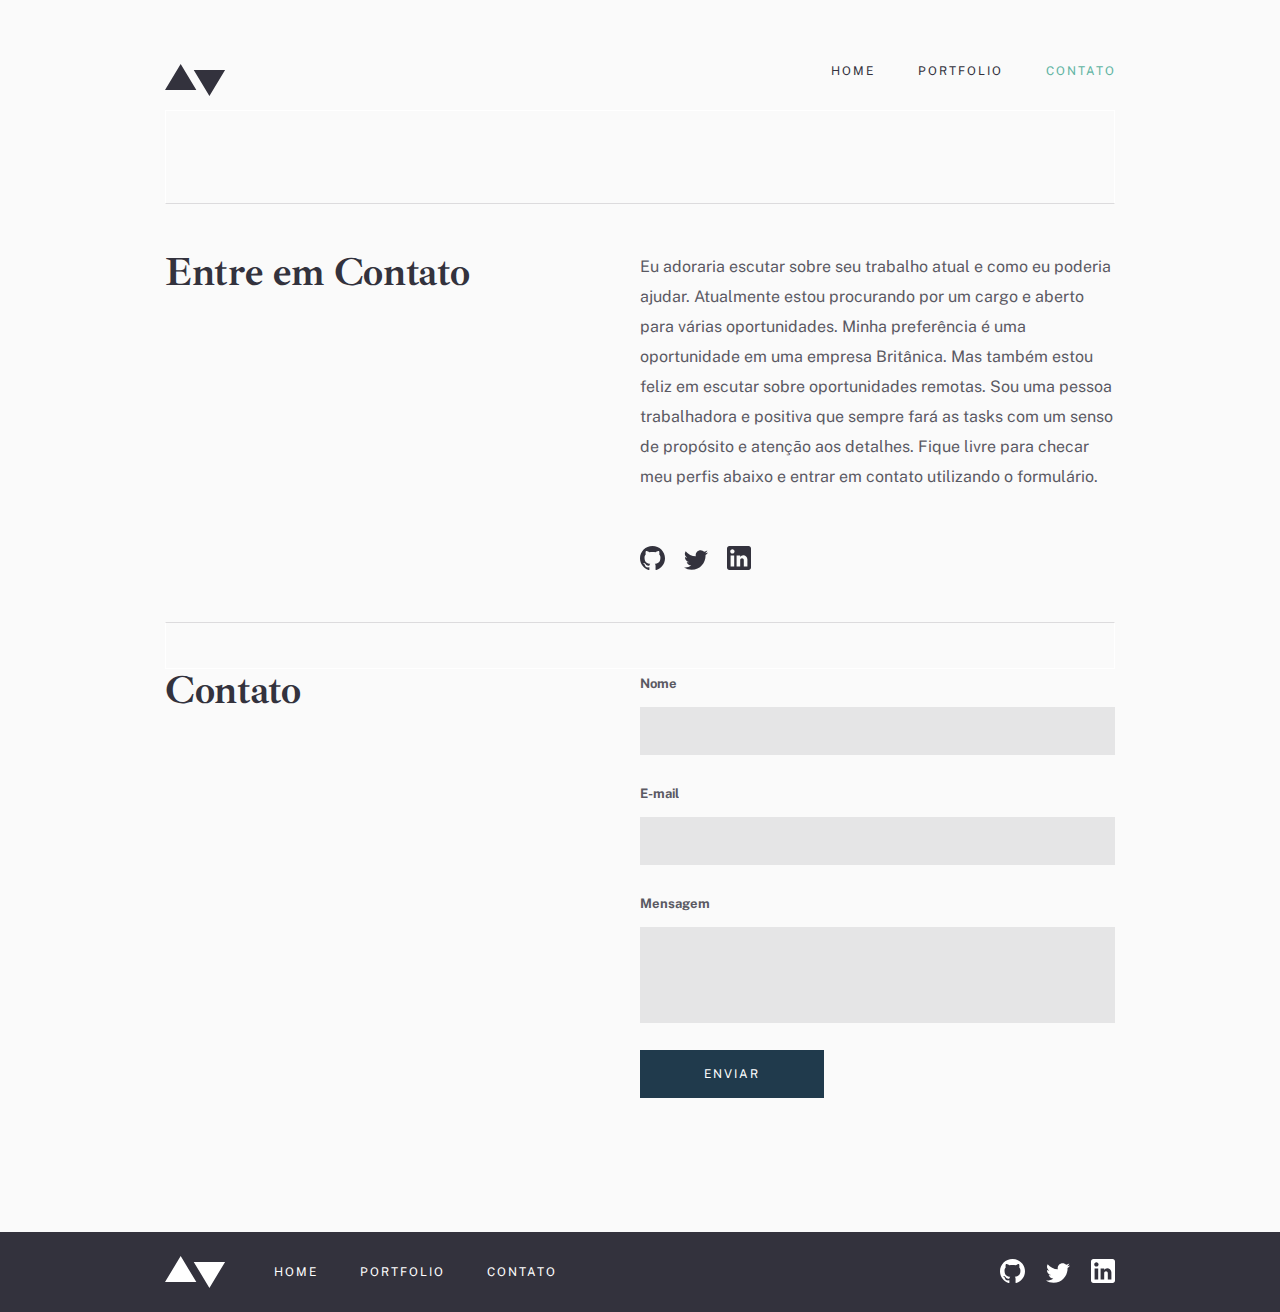
<file: pages/contato/index.html>
<!DOCTYPE html>
<html lang="pt-br">

<head>
    <meta charset="UTF-8">
    <meta http-equiv="X-UA-Compatible" content="IE=edge">
    <meta name="viewport" content="width=device-width, initial-scale=1.0">
    <title>Contato</title>
    <link rel="shortcut icon" href="../../assets/icons/favicon.ico" type="image/x-icon">
    <link rel="preconnect" href="https://fonts.googleapis.com">
    <link rel="preconnect" href="https://fonts.gstatic.com" crossorigin>
    <link href="https://fonts.googleapis.com/css2?family=Ibarra+Real+Nova:wght@700&family=Public+Sans&display=swap"
        rel="stylesheet">
    <link rel="stylesheet" href="../../css/global.css">
    <link rel="stylesheet" type="text/css" href="../../pages/contato/style.css">
    <link rel="stylesheet" href="../../pages/contato/responsive.css">
</head>

<body>
    <div class="container">

        <header>
            <div class="menu">
                <div class="menu__logo">
                    <img src="../../assets/logo-dark.svg" alt="Logo">
                </div>
                <div class="menu__nav">
                    <nav>
                        <ul>
                            <li class="menu__item"><a href="../../pages/home/index.html">HOME</a></li>
                            <li class="menu__item"><a href="../../pages/portfolio/index.html">PORTFOLIO</a></li>
                            <li class="menu__item--active"><a href="../../pages/contato/index.html">CONTATO</a></li>
                        </ul>
                    </nav>
                </div>
            </div>
        </header>

        <section>
            <div class="line__up">
            </div>
            <div class="contact">
                <div class="contact__title">
                    <h1>Entre em Contato</h1>
                </div>
                <div class="contact__article">
                    <div class="article">
                        <p>
                            Eu adoraria escutar sobre seu trabalho atual e como eu poderia ajudar. Atualmente estou
                            procurando por um cargo e aberto para várias oportunidades. Minha preferência é uma
                            oportunidade em uma empresa Britânica. Mas também estou feliz em escutar sobre oportunidades
                            remotas. Sou uma pessoa trabalhadora e positiva que sempre fará as tasks com um senso de
                            propósito e atenção aos detalhes. Fique livre para checar meu perfis abaixo e entrar em
                            contato utilizando o formulário.
                        </p>
                    </div>
                    <div class="contact__icons">
                        <a href="https://github.com/daniseveriano" target="_blank" rel="noopener noreferrer"><img
                                src="../../assets/icons/github-dark.svg" alt="GitHub"></a>
                        <img src="../../assets/icons/twitter-dark.svg" alt="Twitter">
                        <a href="https://www.linkedin.com/in/danieleseveriano/" target="_blank"
                            rel="noopener noreferrer"><img src="../../assets/icons/linkedin-dark.svg"
                                alt="LinkedIn"></a>
                    </div>
                </div>
            </div>
            <div class="line__down">
            </div>
        </section>

        <section>
            <div class="forms">
                <div class="forms__title">
                    <h1>Contato</h1>
                </div>
                <div class="forms__inputs">
                    <div class="label__name">
                        <label for="name">Nome</label>
                    </div>
                    <div class="input__name">
                        <input id="name" type="text">
                    </div>
                    <div class="label__email">
                        <label for="email">E-mail</label>
                    </div>
                    <div class="input__email">
                        <input id="email" type="text">
                    </div>
                    <div class="label__msg">
                        <label for="email">Mensagem</label>
                    </div>
                    <div class="input__msg">
                        <input id="email" type="text">
                    </div>
                    <div class="forms__btn">
                        <a href="#">Enviar</a>
                    </div>
                </div>
            </div>
        </section>

        <footer>
            <div class="menu__sec">
                <div class="menu__left">
                    <div class="sec__logo">
                        <img src="../../assets/logo-light.svg" alt="Logo">
                    </div>
                    <div class="sec__nav">
                        <nav>
                            <ul>
                                <li><a href="../../pages/home/index.html">HOME</a></li>
                                <li><a href="../../pages/portfolio/index.html">PORTFOLIO</a></li>
                                <li><a href="../../pages/contato/index.html">CONTATO</a></li>
                            </ul>
                        </nav>
                    </div>
                </div>
                <div class="menu__right">
                    <div class="menu__icons">
                        <a href="https://github.com/daniseveriano" target="_blank" rel="noopener noreferrer"><img
                                src="../../assets/icons/github-light.svg" alt="GitHub"></a>
                        <img src="../../assets/icons/twitter-light.svg" alt="Twitter">
                        <a href="https://www.linkedin.com/in/danieleseveriano/" target="_blank"
                            rel="noopener noreferrer"><img src="../../assets/icons/linkedin-light.svg"
                                alt="LinkedIn"></a>
                    </div>
                </div>
            </div>
        </footer>

    </div>
</body>

</html>
</file>
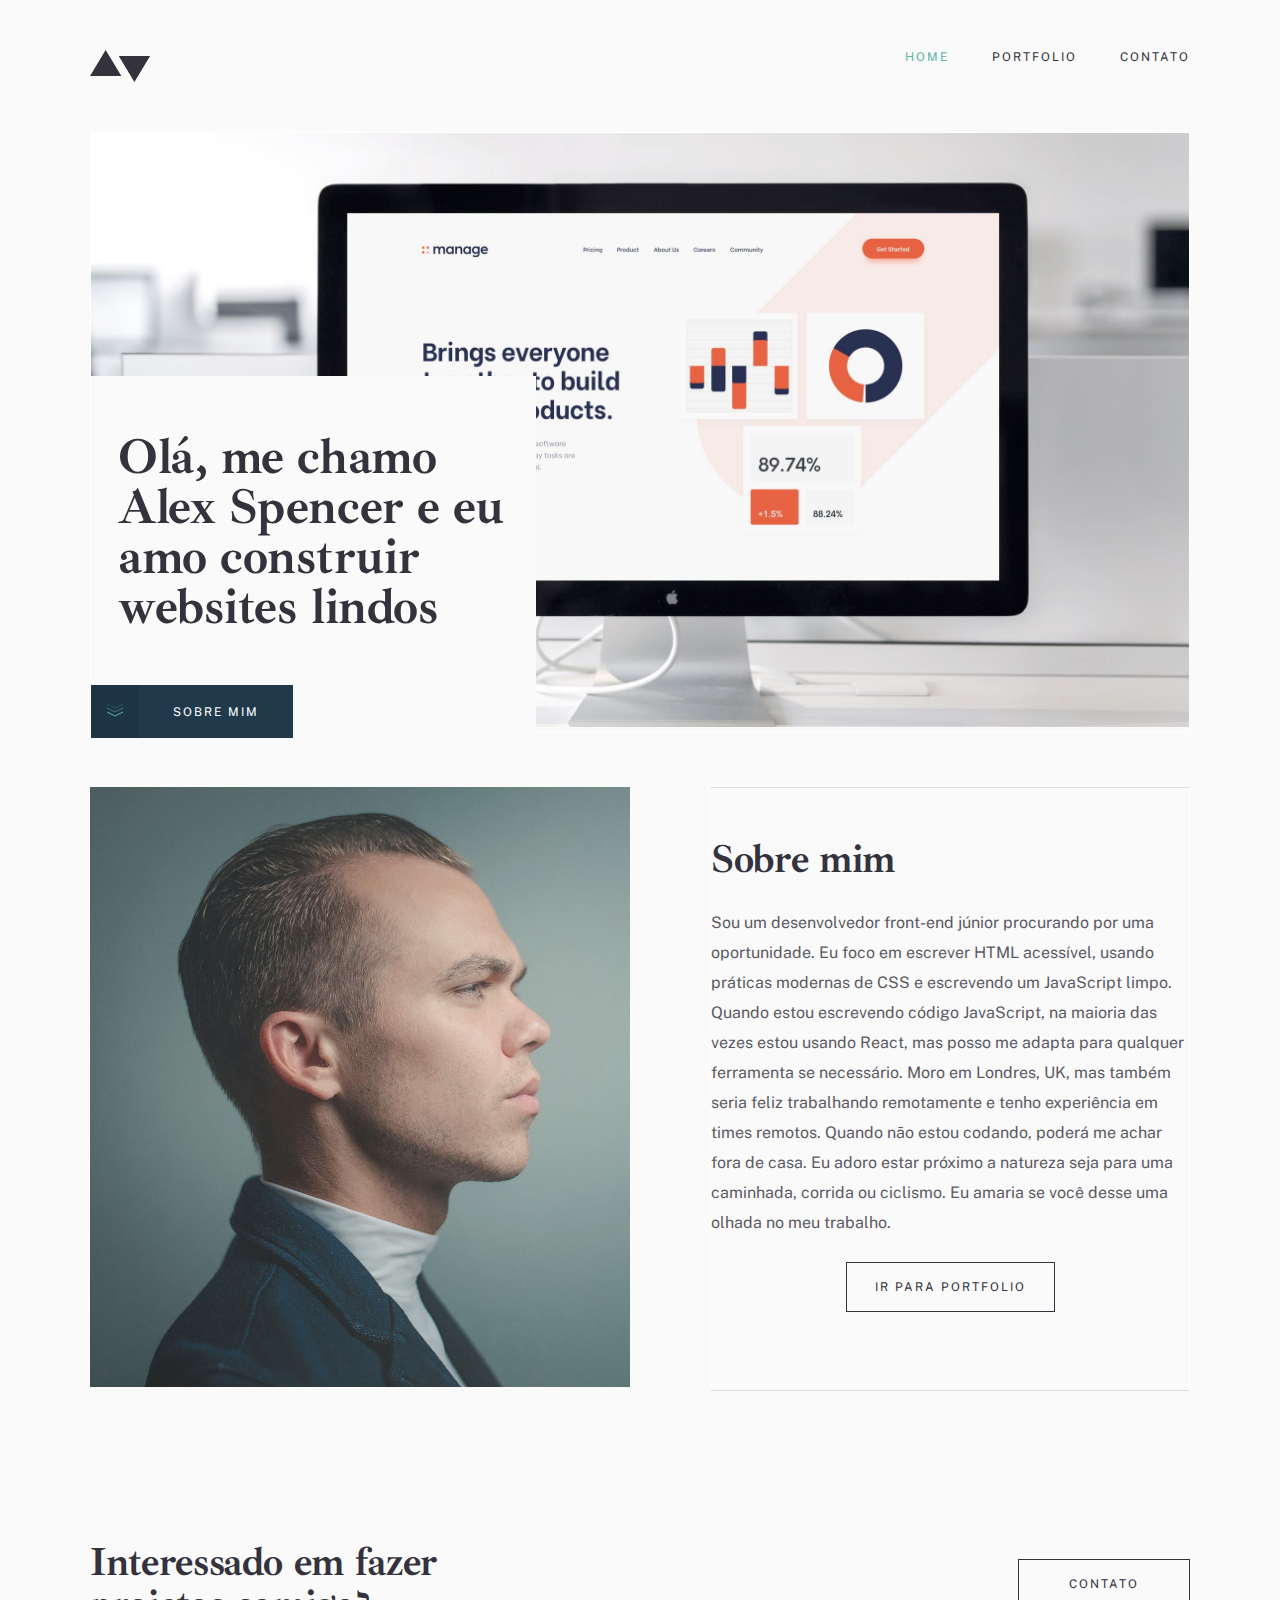
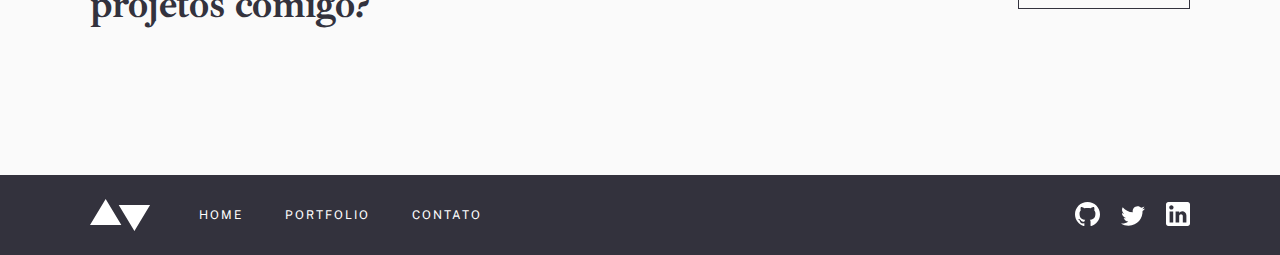
<file: pages/home/index.html>
<!DOCTYPE html>
<html lang="pt-br">

<head>
    <meta charset="UTF-8">
    <meta http-equiv="X-UA-Compatible" content="IE=edge">
    <meta name="viewport" content="width=device-width, initial-scale=1.0">
    <title>Home</title>
    <link rel="shortcut icon" href="../../assets/icons/favicon.ico" type="image/x-icon">
    <link rel="preconnect" href="https://fonts.googleapis.com">
    <link rel="preconnect" href="https://fonts.gstatic.com" crossorigin>
    <link href="https://fonts.googleapis.com/css2?family=Ibarra+Real+Nova:wght@700&family=Public+Sans&display=swap"
        rel="stylesheet">
    <link rel="stylesheet" href="../../css/global.css">
    <link rel="stylesheet" type="text/css" href="style.css">
    <link rel="stylesheet" href="responsive.css">
</head>

<body>
    <div class="container">

        <header>
            <div class="menu">
                <div class="menu__logo">
                    <img src="../../assets/logo-dark.svg" alt="Logo">
                </div>
                <div class="menu__nav">
                    <nav>
                        <ul>
                            <li class="menu__item--active"><a href="../../pages/home/index.html">HOME</a></li>
                            <li class="menu__item"><a href="../../pages/portfolio/index.html">PORTFOLIO</a></li>
                            <li class="menu__item"><a href="../../pages/contato/index.html">CONTATO</a></li>
                        </ul>
                    </nav>
                </div>
            </div>
        </header>

        <main>
            <section>
                <div class="hero">
                    <div class="hero__article">
                        <p>
                            Olá, me chamo Alex Spencer e eu amo construir websites lindos
                        </p>

                        <div class="hero__btn">
                            <button>
                                <div class="btn__img">
                                    <img src="../../assets/icons/down-arrows.svg" alt="Seta">
                                </div>
                                <div class="btn__name">
                                    <a href="#sobre">SOBRE MIM</a>
                                </div>
                            </button>
                        </div>
                    </div>
                </div>
            </section>

            <section>
                <div class="about">
                    <div class="about__img">
                        <img src="../../assets/home/image-homepage-profile.jpg" alt="Foto do Perfil">
                    </div>
                    <div class="about__article">
                        <h1 id="sobre">Sobre mim</h1>
                        <p>
                            Sou um desenvolvedor front-end júnior procurando por uma oportunidade. Eu foco em escrever
                            HTML
                            acessível, usando práticas modernas de CSS e escrevendo um JavaScript limpo. Quando estou
                            escrevendo código JavaScript, na maioria das vezes estou usando React, mas posso me adapta
                            para
                            qualquer ferramenta se necessário. Moro em Londres, UK, mas também seria feliz trabalhando
                            remotamente e tenho experiência em times remotos. Quando não estou codando, poderá me achar
                            fora
                            de casa. Eu adoro estar próximo a natureza seja para uma caminhada, corrida ou ciclismo. Eu
                            amaria se você desse uma olhada no meu trabalho.
                        </p>
                        <div class="about__btn">
                            <a href="../../pages/portfolio/index.html">iR para PORTFOLIO</a>
                        </div>
                    </div>
                </div>
            </section>
        </main>

        <section>
            <div class="contact">
                <div class="contact__title">
                    <h1>Interessado em fazer projetos comigo?</h1>
                </div>
                <div class="contact__btn">
                    <a href="../../pages/contato/index.html">CONTATO</a>
                </div>
            </div>
        </section>

        <footer>
            <div class="menu__sec">
                <div class="menu__left">
                    <div class="sec__logo">
                        <img src="../../assets/logo-light.svg" alt="Logo">
                    </div>
                    <div class="sec__nav">
                        <nav>
                            <ul>
                                <li><a href="../../pages/home/index.html">HOME</a></li>
                                <li><a href="../../pages/portfolio/index.html">PORTFOLIO</a></li>
                                <li><a href="../../pages/contato/index.html">CONTATO</a></li>
                            </ul>
                        </nav>
                    </div>
                </div>
                <div class="menu__right">
                    <div class="menu__icons">
                        <a href="https://github.com/daniseveriano" target="_blank" rel="noopener noreferrer"><img
                                src="../../assets/icons/github-light.svg" alt="GitHub"></a>
                        <img src="../../assets/icons/twitter-light.svg" alt="Twitter">
                        <a href="https://www.linkedin.com/in/danieleseveriano/" target="_blank"
                            rel="noopener noreferrer"><img src="../../assets/icons/linkedin-light.svg"
                                alt="LinkedIn"></a>
                    </div>
                </div>
            </div>
        </footer>

    </div>
</body>

</html>
</file>
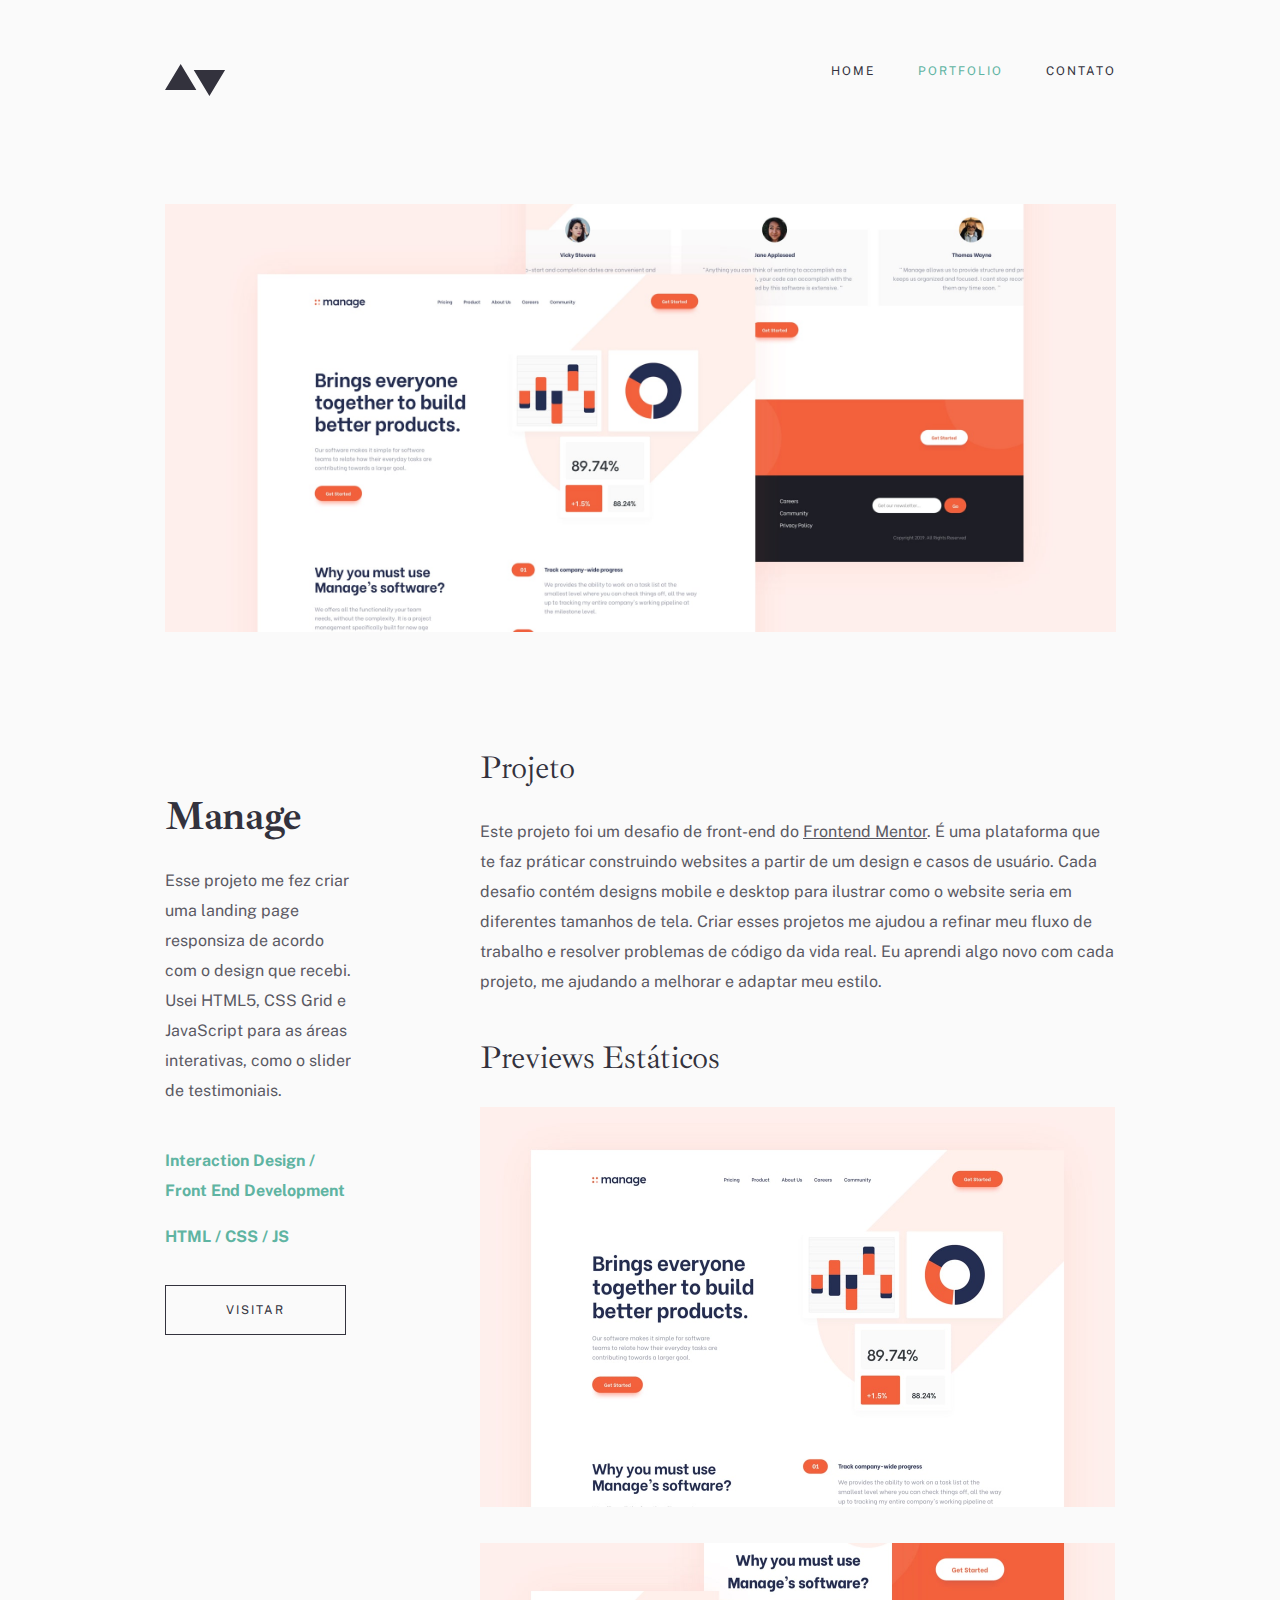
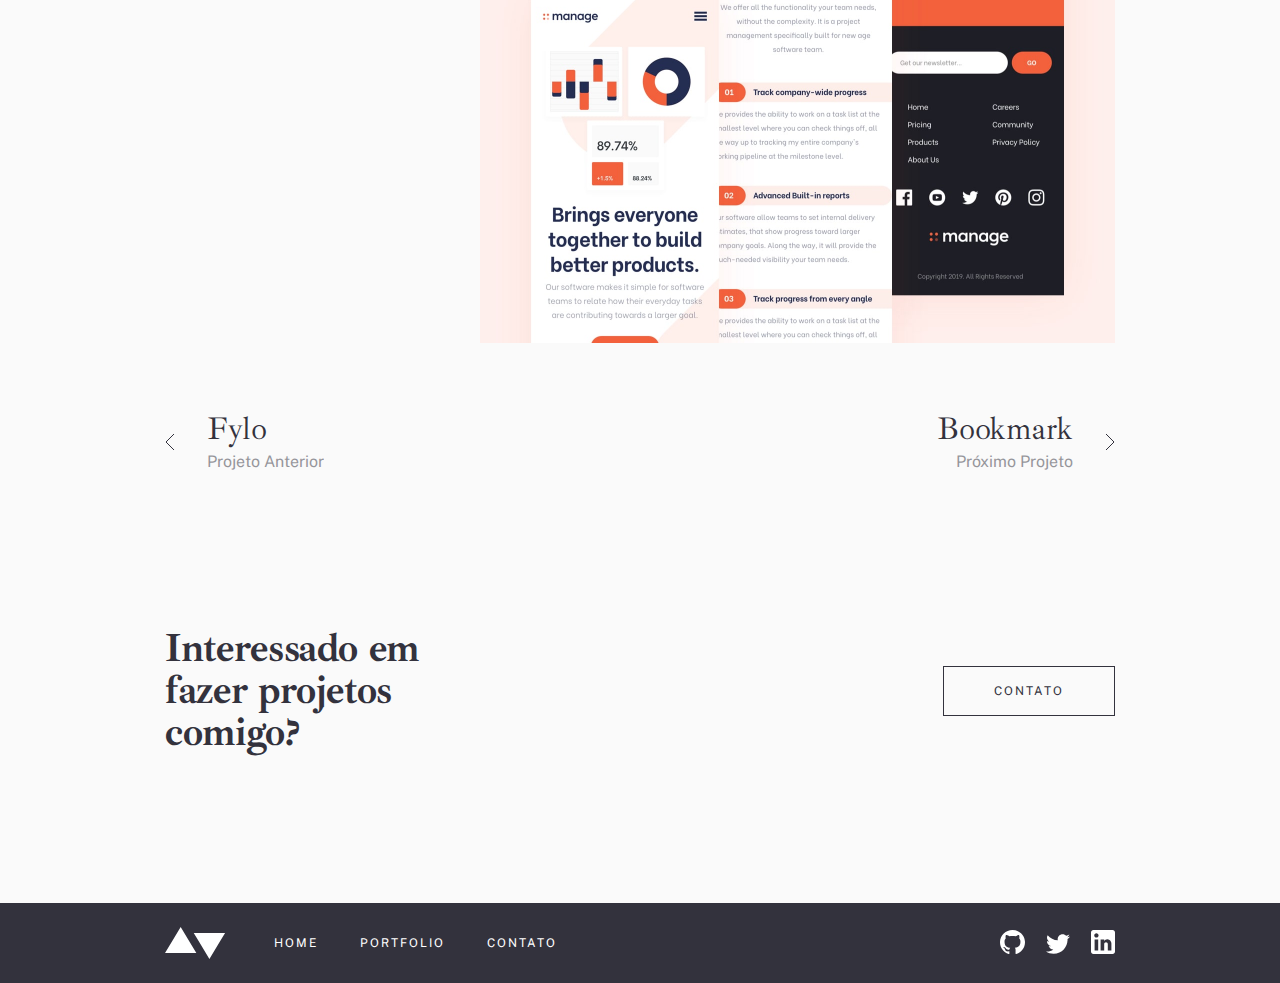
<file: pages/portfolio-01-manage/index.html>
<!DOCTYPE html>
<html lang="pt-br">

<head>
    <meta charset="UTF-8">
    <meta http-equiv="X-UA-Compatible" content="IE=edge">
    <meta name="viewport" content="width=device-width, initial-scale=1.0">
    <title>Manage</title>
    <link rel="shortcut icon" href="../../assets/icons/favicon.ico" type="image/x-icon">
    <link rel="preconnect" href="https://fonts.googleapis.com">
    <link rel="preconnect" href="https://fonts.gstatic.com" crossorigin>
    <link href="https://fonts.googleapis.com/css2?family=Ibarra+Real+Nova:wght@700&family=Public+Sans&display=swap"
        rel="stylesheet">
    <link rel="stylesheet" href="../../css/global.css">
    <link rel="stylesheet" type="text/css" href="../../pages/portfolio-01-manage/style.css">
    <link rel="stylesheet" href="../../pages/portfolio-01-manage/responsive.css">
</head>

<body>
    <div class="container">

        <header>
            <div class="menu">
                <div class="menu__logo">
                    <img src="../../assets/logo-dark.svg" alt="Logo">
                </div>
                <div class="menu__nav">
                    <nav>
                        <ul>
                            <li class="menu__item"><a href="../../pages/home/index.html">HOME</a></li>
                            <li class="menu__item--active"><a href="../../pages/portfolio/index.html">PORTFOLIO</a></li>
                            <li class="menu__item"><a href="../../pages/contato/index.html">CONTATO</a></li>
                        </ul>
                    </nav>
                </div>
            </div>
        </header>

        <section>
            <div class="hero">
                <img src="../../assets/portfolio/manage/image-manage-hero.jpg" alt="Projeto Manage">
            </div>
        </section>

        <div class="project">
            <div class="project__title">
                <aside>
                    <h1>Manage</h1>
                    <p>
                        Esse projeto me fez criar uma landing page responsiza de acordo com o design que recebi. Usei
                        HTML5, CSS Grid e JavaScript para as áreas interativas, como o slider de testimoniais.
                    </p>
                    <div class="project__obj">Interaction Design / Front End Development</div>
                    <div class="project__lang">HTML / CSS / JS</div>
                    <a href="#">VISITAR</a>
                </aside>
            </div>

            <div class="article">
                <main>
                    <h2>Projeto</h2>
                    <p>
                        Este projeto foi um desafio de front-end do <u>Frontend Mentor</u>. É uma plataforma que te faz
                        práticar construindo websites a partir de um design e casos de usuário. Cada desafio contém
                        designs mobile e desktop para ilustrar como o website seria em diferentes tamanhos de tela.
                        Criar esses projetos me ajudou a refinar meu fluxo de trabalho e resolver problemas de código da
                        vida real. Eu aprendi algo novo com cada projeto, me ajudando a melhorar e adaptar meu estilo.
                    </p>
                    <h2>Previews Estáticos</h2>
                    <img src="../../assets/portfolio/manage/image-manage-preview-1.jpg"
                        alt="Parte Superior do Projeto Manage">
                    <img src="../../assets/portfolio/manage/image-manage-preview-2.jpg"
                        alt="Parte Inferior do Projeto Manage">
                </main>
            </div>
        </div>

        <section>
            <div class="links">
                <div class="links__left">
                    <div class="left__img">
                        <a href="../../pages/portfolio-04-fylo/index.html">
                            <img src="../../assets/icons/arrow-left.svg" alt="Left">
                    </div>
                    <div class="links__before">
                        <h1>Fylo</h1>
                        <p>Projeto Anterior</p>
                        </a>
                    </div>
                </div>
                <div class="links__right">
                    <div class="links__after">
                        <a href="../../pages/portfolio-02-bookmark/index.html">
                            <h1>Bookmark</h1>
                            <p>Próximo Projeto</p>
                    </div>
                    <div class="right__img">
                        <img src="../../assets/icons/arrow-right.svg" alt="Right">
                        </a>
                    </div>
                </div>
            </div>
        </section>

        <section>
            <div class="contact">
                <div class="contact__title">
                    <h1>Interessado em fazer projetos comigo?</h1>
                </div>
                <div class="contact__btn">
                    <a href="../../pages/contato/index.html">CONTATO</a>
                </div>
            </div>
        </section>

        <footer>
            <div class="menu__sec">
                <div class="menu__left">
                    <div class="sec__logo">
                        <img src="../../assets/logo-light.svg" alt="Logo">
                    </div>
                    <div class="sec__nav">
                        <nav>
                            <ul>
                                <li><a href="../../pages/home/index.html">HOME</a></li>
                                <li><a href="../../pages/portfolio/index.html">PORTFOLIO</a></li>
                                <li><a href="../../pages/contato/index.html">CONTATO</a></li>
                            </ul>
                        </nav>
                    </div>
                </div>
                <div class="menu__right">
                    <div class="menu__icons">
                        <a href="https://github.com/daniseveriano" target="_blank" rel="noopener noreferrer"><img
                                src="../../assets/icons/github-light.svg" alt="GitHub"></a>
                        <img src="../../assets/icons/twitter-light.svg" alt="Twitter">
                        <a href="https://www.linkedin.com/in/danieleseveriano/" target="_blank"
                            rel="noopener noreferrer"><img src="../../assets/icons/linkedin-light.svg"
                                alt="LinkedIn"></a>
                    </div>
                </div>
            </div>
        </footer>

    </div>

</body>

</html>
</file>
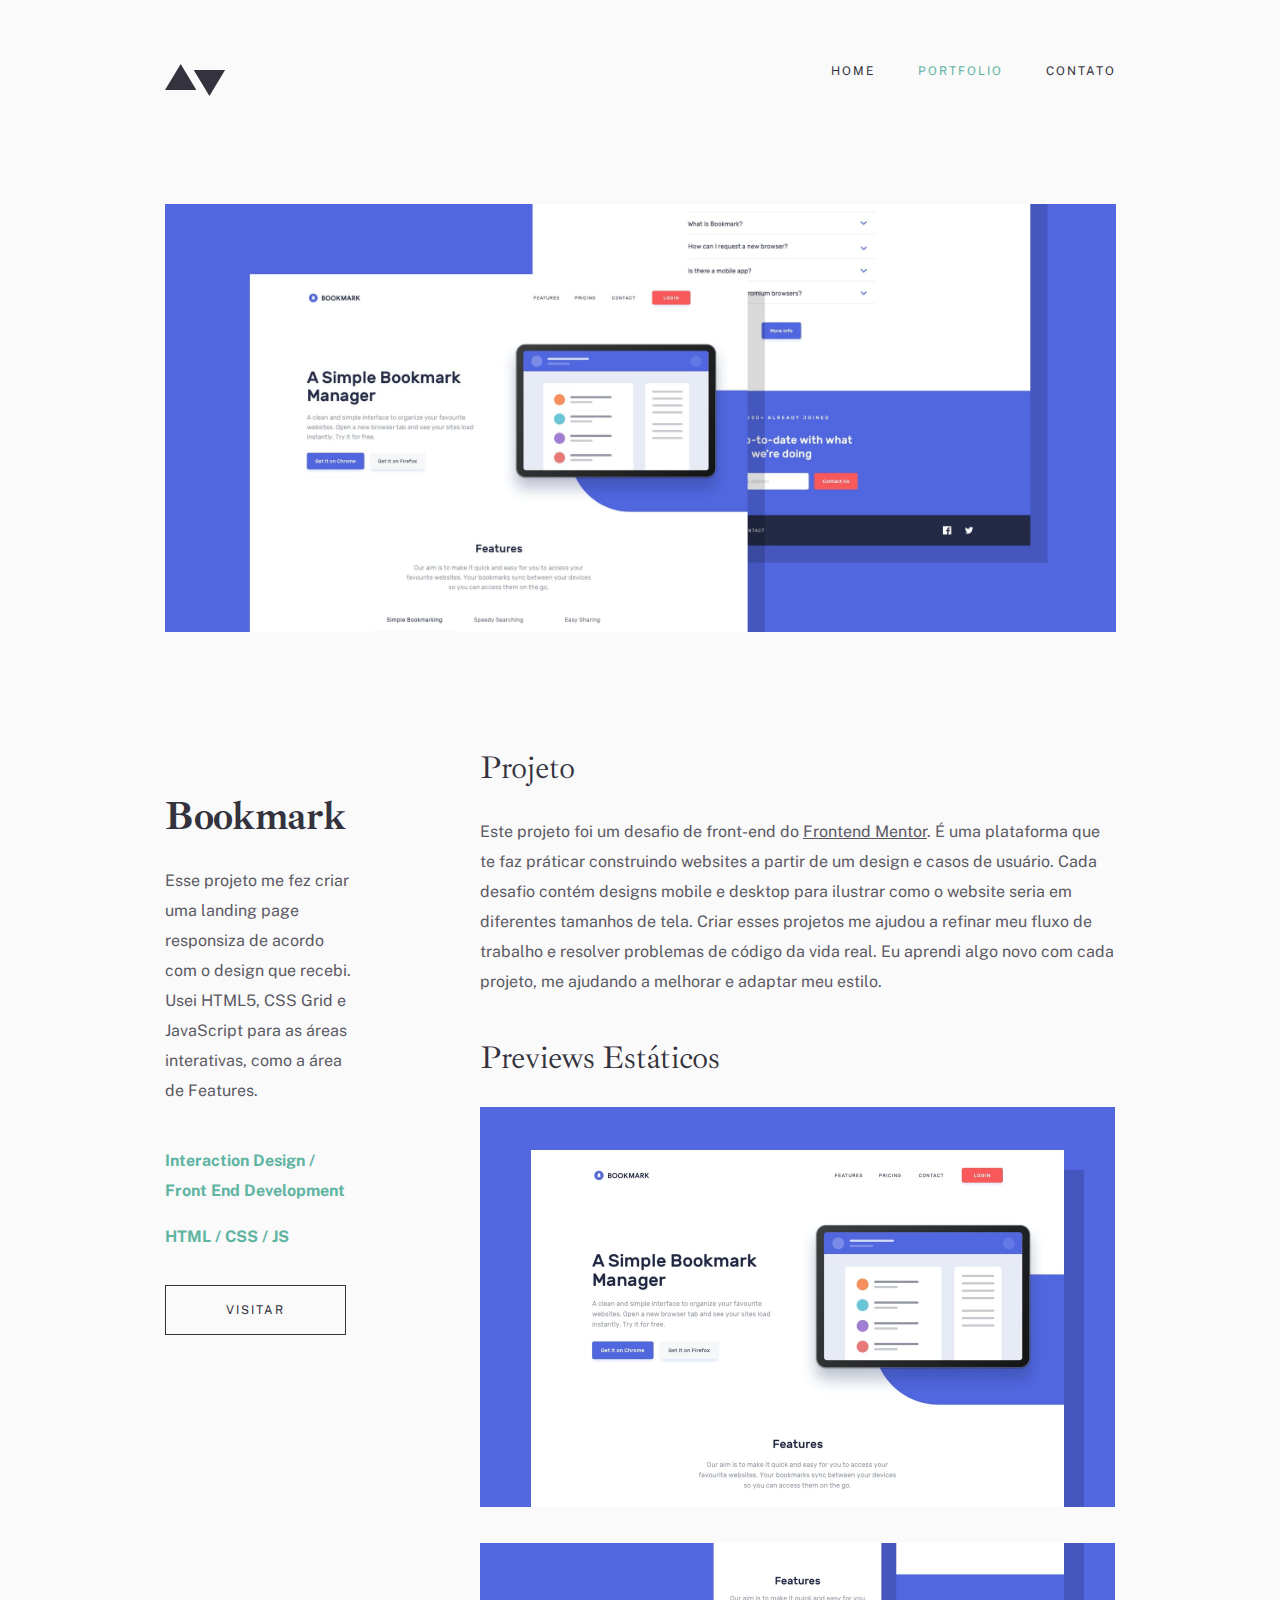
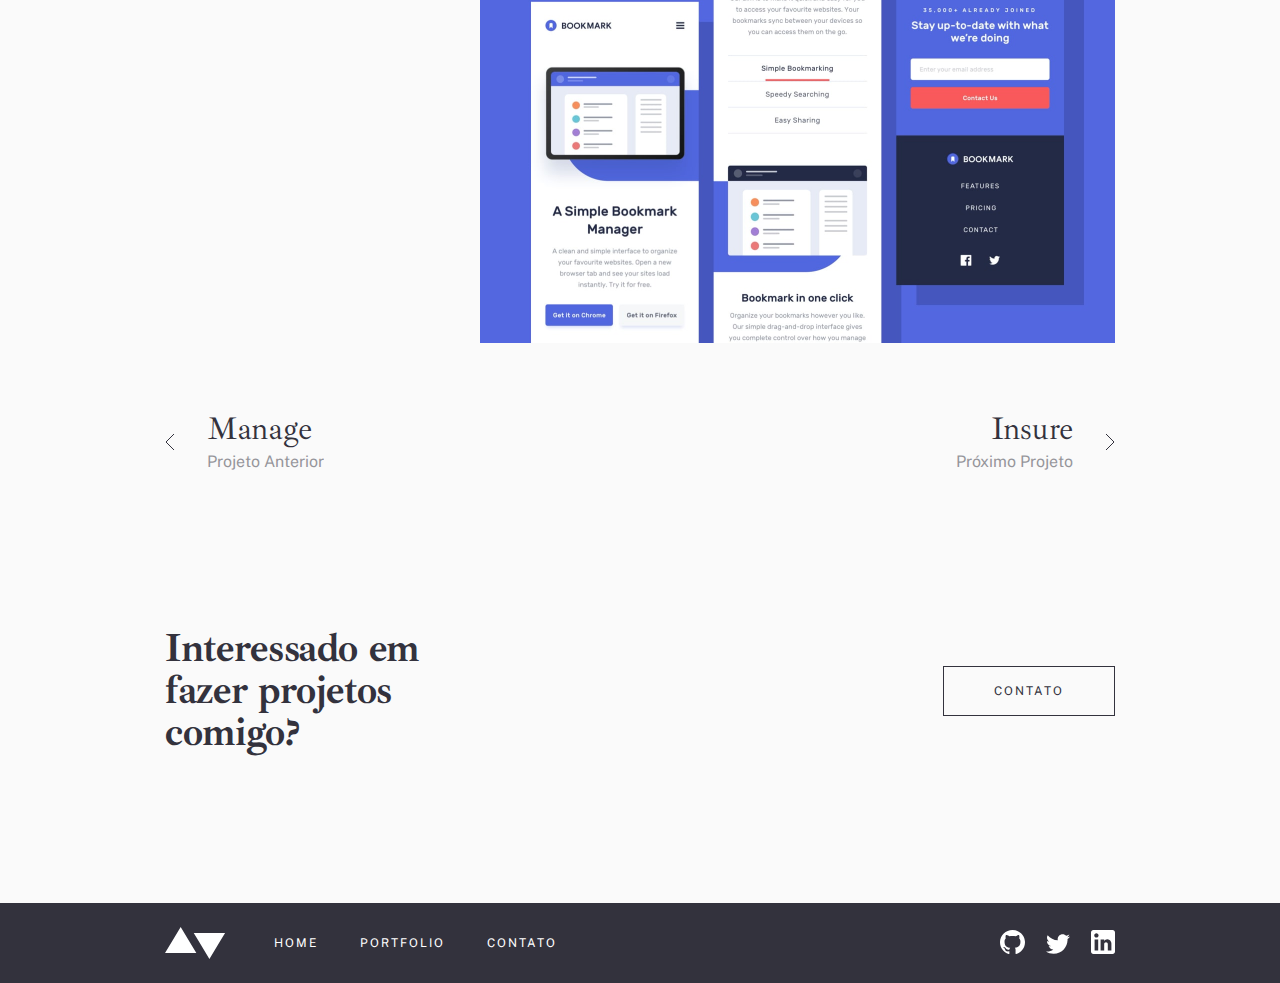
<file: pages/portfolio-02-bookmark/index.html>
<!DOCTYPE html>
<html lang="pt-br">

<head>
    <meta charset="UTF-8">
    <meta http-equiv="X-UA-Compatible" content="IE=edge">
    <meta name="viewport" content="width=device-width, initial-scale=1.0">
    <title>Bookmark</title>
    <link rel="shortcut icon" href="../../assets/icons/favicon.ico" type="image/x-icon">
    <link rel="preconnect" href="https://fonts.googleapis.com">
    <link rel="preconnect" href="https://fonts.gstatic.com" crossorigin>
    <link href="https://fonts.googleapis.com/css2?family=Ibarra+Real+Nova:wght@700&family=Public+Sans&display=swap"
        rel="stylesheet">
    <link rel="stylesheet" href="../../css/global.css">
    <link rel="stylesheet" type="text/css" href="style.css">
    <link rel="stylesheet" href="responsive.css">
</head>

<body>
    <div class="container">

        <header>
            <div class="menu">
                <div class="menu__logo">
                    <img src="../../assets/logo-dark.svg" alt="Logo">
                </div>
                <div class="menu__nav">
                    <nav>
                        <ul>
                            <li class="menu__item"><a href="../../pages/home/index.html">HOME</a></li>
                            <li class="menu__item--active"><a href="../../pages/portfolio/index.html">PORTFOLIO</a></li>
                            <li class="menu__item"><a href="../../pages/contato/index.html">CONTATO</a></li>
                        </ul>
                    </nav>
                </div>
            </div>
        </header>

        <section>
            <div class="hero">
                <img src="../../assets/portfolio/bookmark/image-bookmark-hero.jpg" alt="Projeto Bookmark">
            </div>
        </section>

        <div class="project">
            <div class="project__title">
                <aside>
                    <h1>Bookmark</h1>
                    <p>
                        Esse projeto me fez criar uma landing page responsiza de acordo com o design que recebi. Usei
                        HTML5, CSS Grid e JavaScript para as áreas interativas, como a área de Features.
                    </p>
                    <div class="project__obj">Interaction Design / Front End Development</div>
                    <div class="project__lang">HTML / CSS / JS</div>
                    <a href="#">VISITAR</a>
                </aside>
            </div>

            <div class="article">
                <main>
                    <h2>Projeto</h2>
                    <p>
                        Este projeto foi um desafio de front-end do <u>Frontend Mentor</u>. É uma plataforma que te faz
                        práticar construindo websites a partir de um design e casos de usuário. Cada desafio contém
                        designs mobile e desktop para ilustrar como o website seria em diferentes tamanhos de tela.
                        Criar esses projetos me ajudou a refinar meu fluxo de trabalho e resolver problemas de código da
                        vida real. Eu aprendi algo novo com cada projeto, me ajudando a melhorar e adaptar meu estilo.
                    </p>
                    <h2>Previews Estáticos</h2>
                    <img src="../../assets/portfolio/bookmark/image-bookmark-preview-1.jpg"
                        alt="Parte Superior do Projeto Bookmark">
                    <img src="../../assets/portfolio/bookmark/image-bookmark-preview-2.jpg"
                        alt="Parte Inferior do Projeto Bookmark">
                </main>
            </div>
        </div>

        <section>
            <div class="links">
                <div class="links__left">
                    <div class="left__img">
                        <a href="../../pages/portfolio-01-manage/index.html">
                            <img src="../../assets/icons/arrow-left.svg" alt="Left">
                    </div>
                    <div class="links__before">
                        <h1>Manage</h1>
                        <p>Projeto Anterior</p>
                        </a>
                    </div>
                </div>
                <div class="links__right">
                    <div class="links__after">
                        <a href="../../pages/portfolio-03-insure/index.html">
                            <h1>Insure</h1>
                            <p>Próximo Projeto</p>
                    </div>
                    <div class="right__img">
                        <img src="../../assets/icons/arrow-right.svg" alt="Right">
                        </a>
                    </div>
                </div>
            </div>
        </section>

        <section>
            <div class="contact">
                <div class="contact__title">
                    <h1>Interessado em fazer projetos comigo?</h1>
                </div>
                <div class="contact__btn">
                    <a href="../../pages/contato/index.html">CONTATO</a>
                </div>
            </div>
        </section>

        <footer>
            <div class="menu__sec">
                <div class="menu__left">
                    <div class="sec__logo">
                        <img src="../../assets/logo-light.svg" alt="Logo">
                    </div>
                    <div class="sec__nav">
                        <nav>
                            <ul>
                                <li><a href="../../pages/home/index.html">HOME</a></li>
                                <li><a href="../../pages/portfolio/index.html">PORTFOLIO</a></li>
                                <li><a href="../../pages/contato/index.html">CONTATO</a></li>
                            </ul>
                        </nav>
                    </div>
                </div>
                <div class="menu__right">
                    <div class="menu__icons">
                        <a href="https://github.com/daniseveriano" target="_blank" rel="noopener noreferrer"><img
                                src="../../assets/icons/github-light.svg" alt="GitHub"></a>
                        <img src="../../assets/icons/twitter-light.svg" alt="Twitter">
                        <a href="https://www.linkedin.com/in/danieleseveriano/" target="_blank"
                            rel="noopener noreferrer"><img src="../../assets/icons/linkedin-light.svg"
                                alt="LinkedIn"></a>
                    </div>
                </div>
            </div>
        </footer>

    </div>
</body>

</html>
</file>
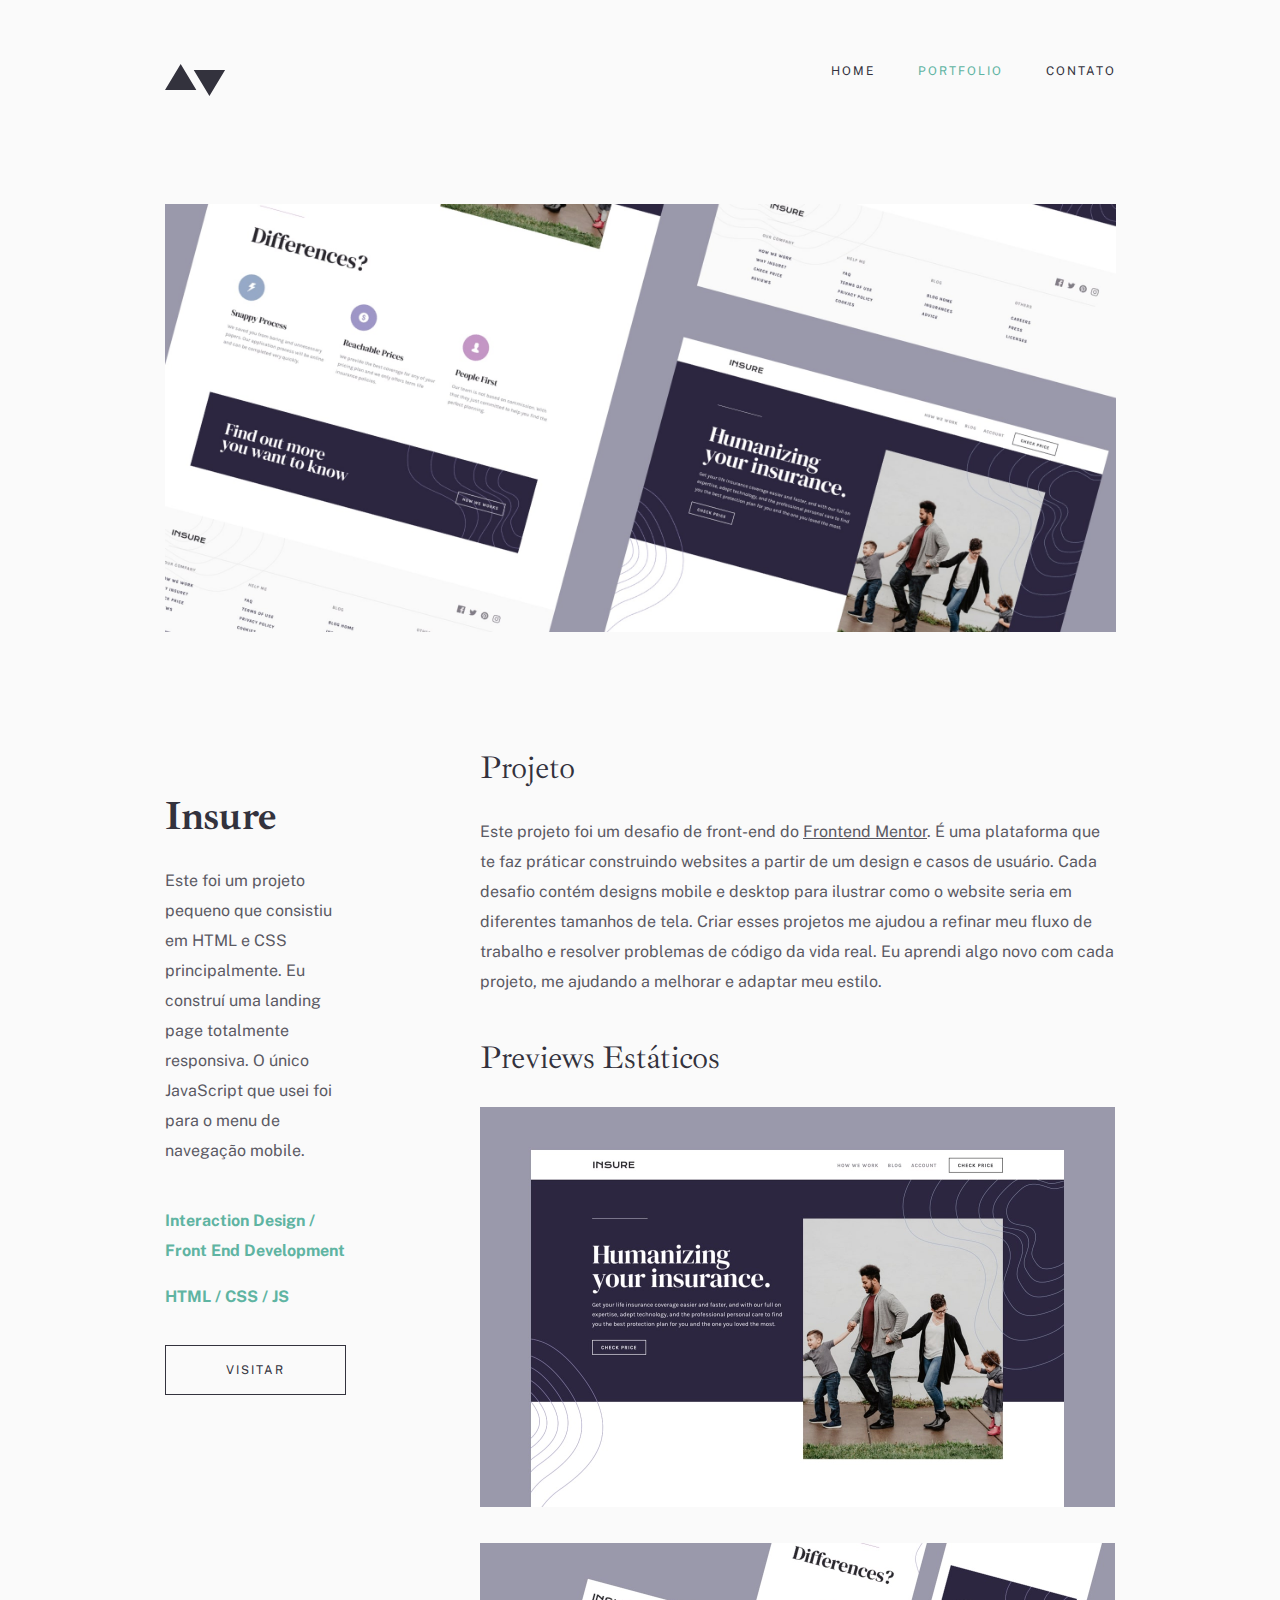
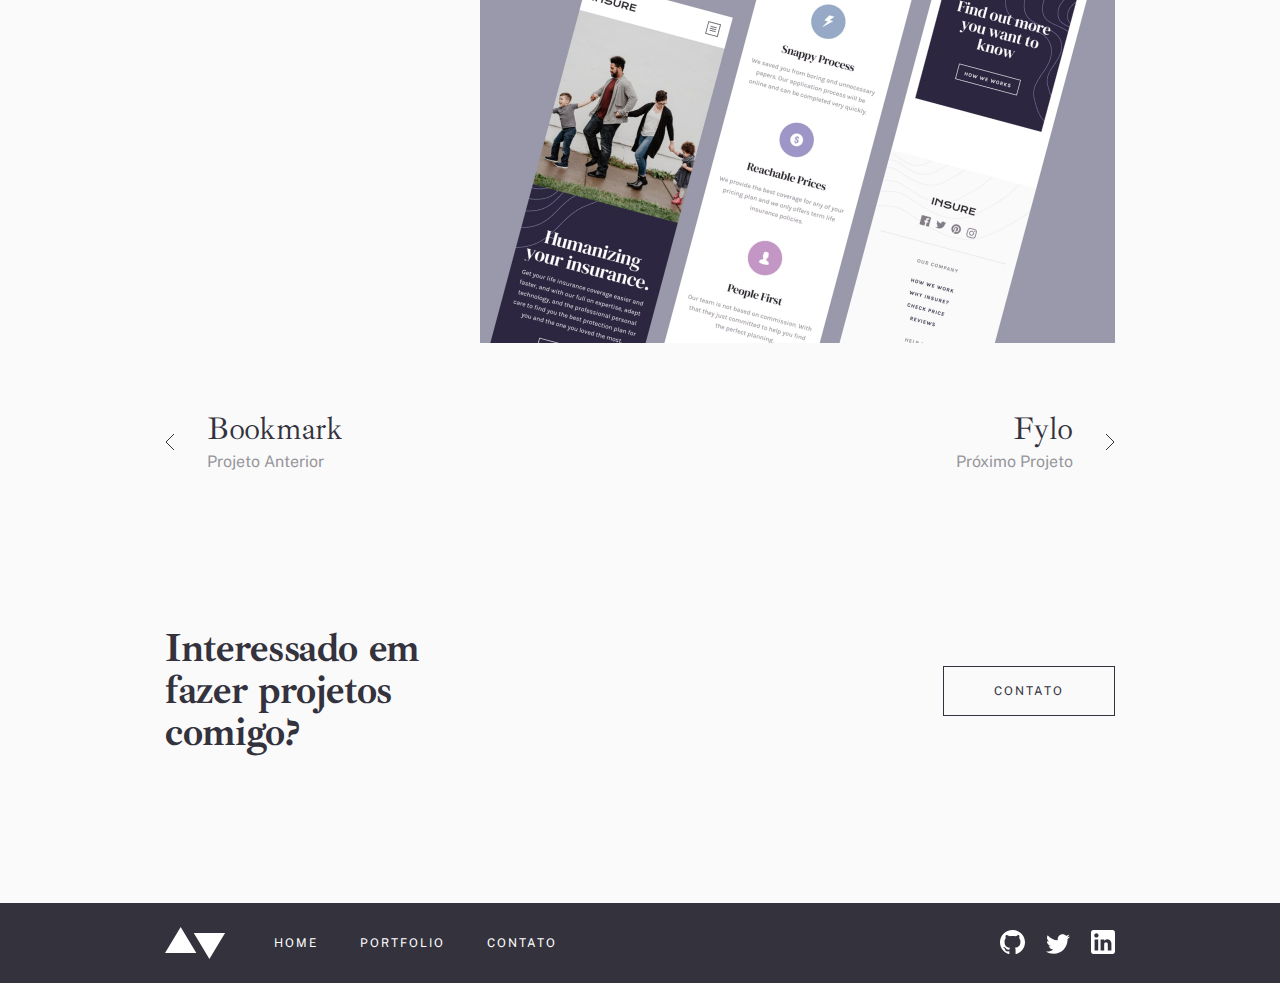
<file: pages/portfolio-03-insure/index.html>
<!DOCTYPE html>
<html lang="pt-br">

<head>
    <meta charset="UTF-8">
    <meta http-equiv="X-UA-Compatible" content="IE=edge">
    <meta name="viewport" content="width=device-width, initial-scale=1.0">
    <title>Insure</title>
    <link rel="shortcut icon" href="../../assets/icons/favicon.ico" type="image/x-icon">
    <link rel="preconnect" href="https://fonts.googleapis.com">
    <link rel="preconnect" href="https://fonts.gstatic.com" crossorigin>
    <link href="https://fonts.googleapis.com/css2?family=Ibarra+Real+Nova:wght@700&family=Public+Sans&display=swap"
        rel="stylesheet">
    <link rel="stylesheet" href="../../css/global.css">
    <link rel="stylesheet" type="text/css" href="style.css">
    <link rel="stylesheet" href="responsive.css">
</head>

<body>
    <div class="container">

        <header>
            <div class="menu">
                <div class="menu__logo">
                    <img src="../../assets/logo-dark.svg" alt="Logo">
                </div>
                <div class="menu__nav">
                    <nav>
                        <ul>
                            <li class="menu__item"><a href="../../pages/home/index.html">HOME</a></li>
                            <li class="menu__item--active"><a href="../../pages/portfolio/index.html">PORTFOLIO</a></li>
                            <li class="menu__item"><a href="../../pages/contato/index.html">CONTATO</a></li>
                        </ul>
                    </nav>
                </div>
            </div>
        </header>

        <section>
            <div class="hero">
                <img src="../../assets/portfolio/insure/image-insure-hero.jpg" alt="Projeto Insure">
            </div>
        </section>

        <div class="project">
            <div class="project__title">
                <aside>
                    <h1>Insure</h1>
                    <p>
                        Este foi um projeto pequeno que consistiu em HTML e CSS principalmente. Eu construí uma landing
                        page totalmente responsiva. O único JavaScript que usei foi para o menu de navegação mobile.
                    </p>
                    <div class="project__obj">Interaction Design / Front End Development</div>
                    <div class="project__lang">HTML / CSS / JS</div>
                    <a href="#">VISITAR</a>
                </aside>
            </div>

            <div class="article">
                <main>
                    <h2>Projeto</h2>
                    <p>
                        Este projeto foi um desafio de front-end do <u>Frontend Mentor</u>. É uma plataforma que te faz
                        práticar construindo websites a partir de um design e casos de usuário. Cada desafio contém
                        designs mobile e desktop para ilustrar como o website seria em diferentes tamanhos de tela.
                        Criar esses projetos me ajudou a refinar meu fluxo de trabalho e resolver problemas de código da
                        vida real. Eu aprendi algo novo com cada projeto, me ajudando a melhorar e adaptar meu estilo.
                    </p>
                    <h2>Previews Estáticos</h2>
                    <img src="../../assets/portfolio/insure/image-insure-preview-1.jpg"
                        alt="Parte Superior do Projeto Insure">
                    <img src="../../assets/portfolio/insure/image-insure-preview-2.jpg"
                        alt="Parte Inferior do Projeto Insure">
                </main>
            </div>
        </div>

        <section>
            <div class="links">
                <div class="links__left">
                    <div class="left__img">
                        <a href="../../pages/portfolio-02-bookmark/index.html">
                            <img src="../../assets/icons/arrow-left.svg" alt="Left">
                    </div>
                    <div class="links__before">
                        <h1>Bookmark</h1>
                        <p>Projeto Anterior</p>
                        </a>
                    </div>
                </div>
                <div class="links__right">
                    <div class="links__after">
                        <a href="../../pages/portfolio-04-fylo/index.html">
                            <h1>Fylo</h1>
                            <p>Próximo Projeto</p>
                    </div>
                    <div class="right__img">
                        <img src="../../assets/icons/arrow-right.svg" alt="Right">
                        </a>
                    </div>
                </div>
            </div>
        </section>

        <section>
            <div class="contact">
                <div class="contact__title">
                    <h1>Interessado em fazer projetos comigo?</h1>
                </div>
                <div class="contact__btn">
                    <a href="../../pages/contato/index.html">CONTATO</a>
                </div>
            </div>
        </section>

        <footer>
            <div class="menu__sec">
                <div class="menu__left">
                    <div class="sec__logo">
                        <img src="../../assets/logo-light.svg" alt="Logo">
                    </div>
                    <div class="sec__nav">
                        <nav>
                            <ul>
                                <li><a href="../../pages/home/index.html">HOME</a></li>
                                <li><a href="../../pages/portfolio/index.html">PORTFOLIO</a></li>
                                <li><a href="../../pages/contato/index.html">CONTATO</a></li>
                            </ul>
                        </nav>
                    </div>
                </div>
                <div class="menu__right">
                    <div class="menu__icons">
                        <a href="https://github.com/daniseveriano" target="_blank" rel="noopener noreferrer"><img
                                src="../../assets/icons/github-light.svg" alt="GitHub"></a>
                        <img src="../../assets/icons/twitter-light.svg" alt="Twitter">
                        <a href="https://www.linkedin.com/in/danieleseveriano/" target="_blank"
                            rel="noopener noreferrer"><img src="../../assets/icons/linkedin-light.svg"
                                alt="LinkedIn"></a>
                    </div>
                </div>
            </div>
        </footer>

    </div>
</body>

</html>
</file>
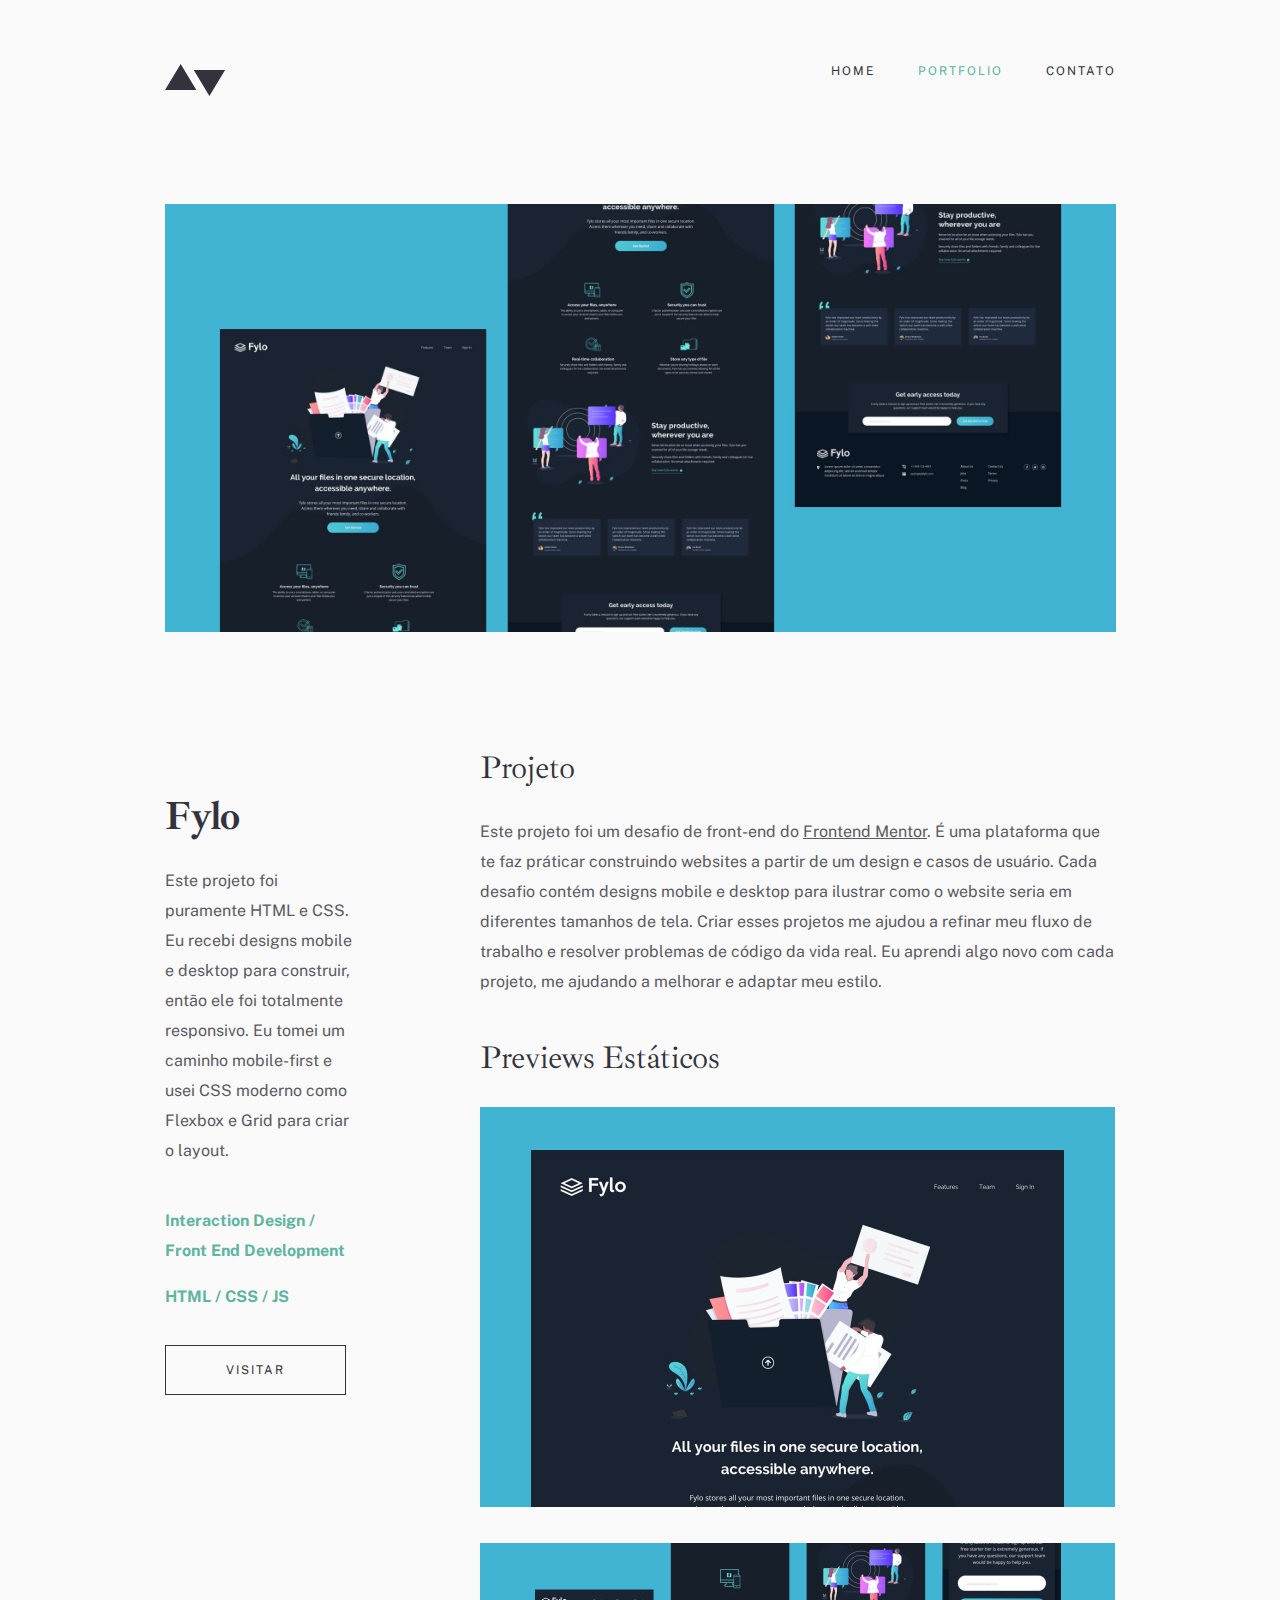
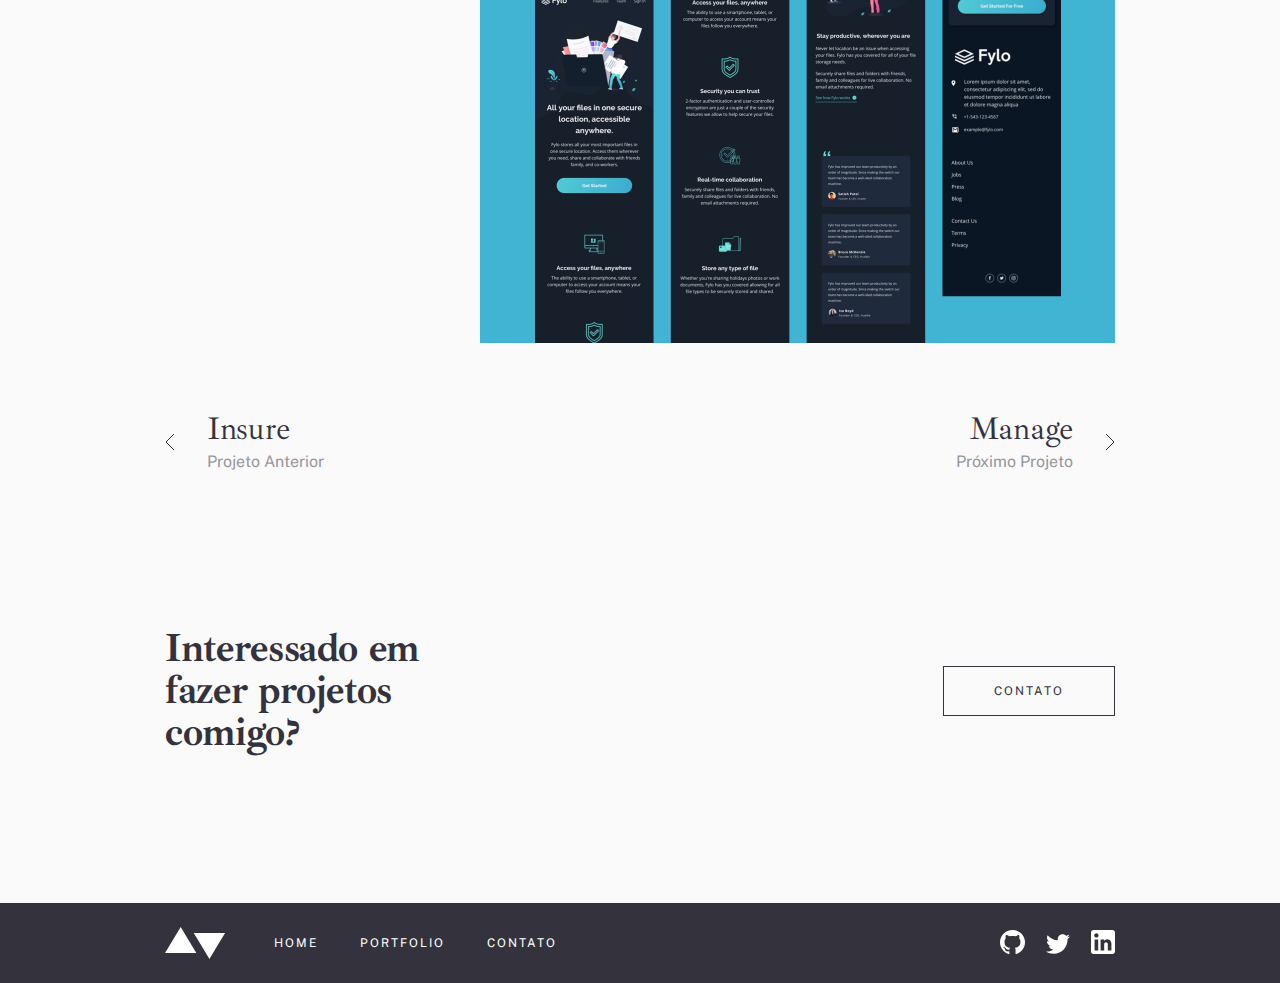
<file: pages/portfolio-04-fylo/index.html>
<!DOCTYPE html>
<html lang="pt-br">

<head>
    <meta charset="UTF-8">
    <meta http-equiv="X-UA-Compatible" content="IE=edge">
    <meta name="viewport" content="width=device-width, initial-scale=1.0">
    <title>Fylo</title>
    <link rel="shortcut icon" href="../../assets/icons/favicon.ico" type="image/x-icon">
    <link rel="preconnect" href="https://fonts.googleapis.com">
    <link rel="preconnect" href="https://fonts.gstatic.com" crossorigin>
    <link href="https://fonts.googleapis.com/css2?family=Ibarra+Real+Nova:wght@700&family=Public+Sans&display=swap"
        rel="stylesheet">
    <link rel="stylesheet" href="../../css/global.css">
    <link rel="stylesheet" type="text/css" href="style.css">
    <link rel="stylesheet" href="responsive.css">
</head>

<body>
    <div class="container">

        <header>
            <div class="menu">
                <div class="menu__logo">
                    <img src="../../assets/logo-dark.svg" alt="Logo">
                </div>
                <div class="menu__nav">
                    <nav>
                        <ul>
                            <li class="menu__item"><a href="../../pages/home/index.html">HOME</a></li>
                            <li class="menu__item--active"><a href="../../pages/portfolio/index.html">PORTFOLIO</a></li>
                            <li class="menu__item"><a href="../../pages/contato/index.html">CONTATO</a></li>
                        </ul>
                    </nav>
                </div>
            </div>
        </header>

        <section>
            <div class="hero">
                <img src="../../assets/portfolio/fylo/image-fylo-hero.jpg" alt="Projeto Fylo">
            </div>
        </section>

        <div class="project">
            <div class="project__title">
                <aside>
                    <h1>Fylo</h1>
                    <p>
                        Este projeto foi puramente HTML e CSS. Eu recebi designs mobile e desktop para construir, então
                        ele foi totalmente responsivo. Eu tomei um caminho mobile-first e usei CSS moderno como Flexbox
                        e Grid para criar o layout.
                    </p>
                    <div class="project__obj">Interaction Design / Front End Development</div>
                    <div class="project__lang">HTML / CSS / JS</div>
                    <a href="#">VISITAR</a>
                </aside>
            </div>

            <div class="article">
                <main>
                    <h2>Projeto</h2>
                    <p>
                        Este projeto foi um desafio de front-end do <u>Frontend Mentor</u>. É uma plataforma que te faz
                        práticar construindo websites a partir de um design e casos de usuário. Cada desafio contém
                        designs mobile e desktop para ilustrar como o website seria em diferentes tamanhos de tela.
                        Criar esses projetos me ajudou a refinar meu fluxo de trabalho e resolver problemas de código da
                        vida real. Eu aprendi algo novo com cada projeto, me ajudando a melhorar e adaptar meu estilo.
                    </p>
                    <h2>Previews Estáticos</h2>
                    <img src="../../assets/portfolio/fylo/image-fylo-preview-1.jpg"
                        alt="Parte Superior do Projeto Fylo">
                    <img src="../../assets/portfolio/fylo/image-fylo-preview-2.jpg"
                        alt="Parte Inferior do Projeto Fylo">
                </main>
            </div>
        </div>

        <section>
            <div class="links">
                <div class="links__left">
                    <div class="left__img">
                        <a href="../../pages/portfolio-03-insure/index.html">
                            <img src="../../assets/icons/arrow-left.svg" alt="Left">
                    </div>
                    <div class="links__before">
                        <h1>Insure</h1>
                        <p>Projeto Anterior</p>
                        </a>
                    </div>
                </div>
                <div class="links__right">
                    <div class="links__after">
                        <a href="../../pages/portfolio-01-manage/index.html">
                            <h1>Manage</h1>
                            <p>Próximo Projeto</p>
                    </div>
                    <div class="right__img">
                        <img src="../../assets/icons/arrow-right.svg" alt="Right">
                        </a>
                    </div>
                </div>
            </div>
        </section>

        <section>
            <div class="contact">
                <div class="contact__title">
                    <h1>Interessado em fazer projetos comigo?</h1>
                </div>
                <div class="contact__btn">
                    <a href="../../pages/contato/index.html">CONTATO</a>
                </div>
            </div>
        </section>

        <footer>
            <div class="menu__sec">
                <div class="menu__left">
                    <div class="sec__logo">
                        <img src="../../assets/logo-light.svg" alt="Logo">
                    </div>
                    <div class="sec__nav">
                        <nav>
                            <ul>
                                <li><a href="../../pages/home/index.html">HOME</a></li>
                                <li><a href="../../pages/portfolio/index.html">PORTFOLIO</a></li>
                                <li><a href="../../pages/contato/index.html">CONTATO</a></li>
                            </ul>
                        </nav>
                    </div>
                </div>
                <div class="menu__right">
                    <div class="menu__icons">
                        <a href="https://github.com/daniseveriano" target="_blank" rel="noopener noreferrer"><img
                                src="../../assets/icons/github-light.svg" alt="GitHub"></a>
                        <img src="../../assets/icons/twitter-light.svg" alt="Twitter">
                        <a href="https://www.linkedin.com/in/danieleseveriano/" target="_blank"
                            rel="noopener noreferrer"><img src="../../assets/icons/linkedin-light.svg"
                                alt="LinkedIn"></a>
                    </div>
                </div>
            </div>
        </footer>

    </div>
</body>

</html>
</file>
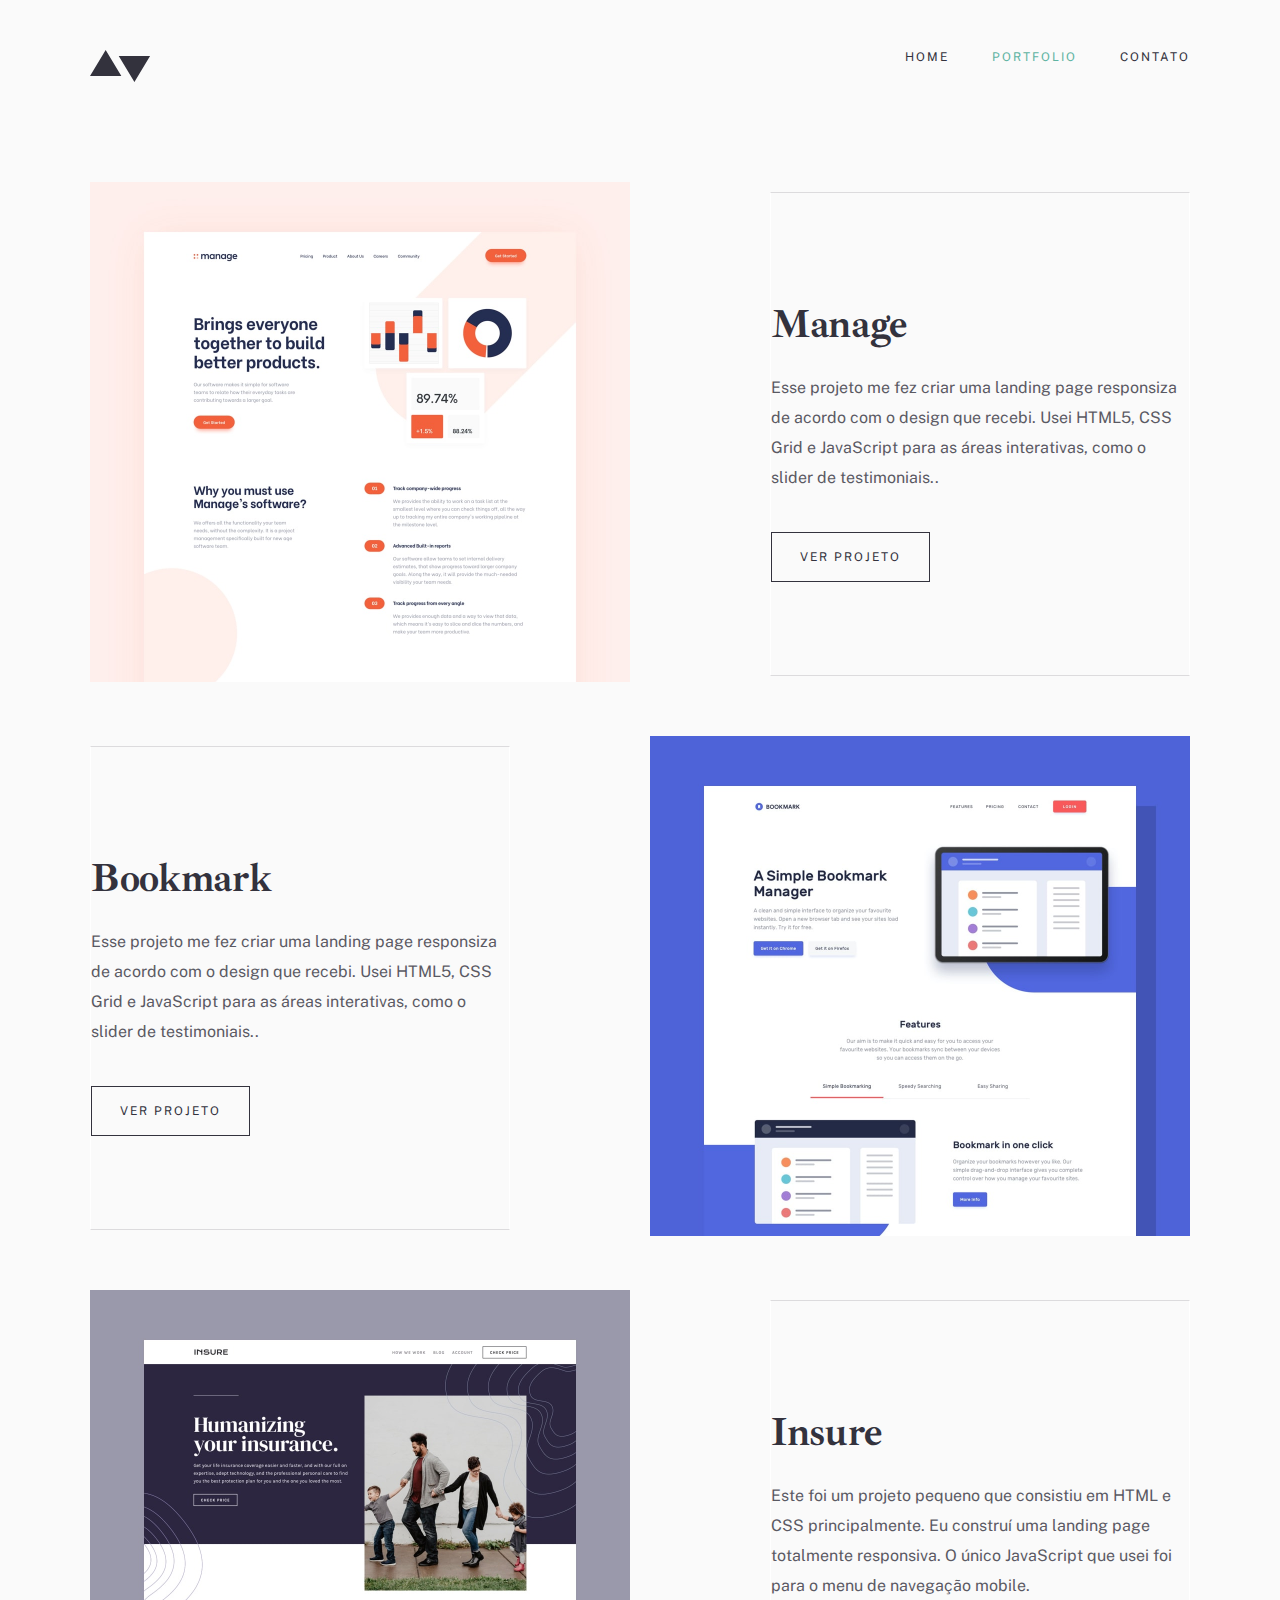
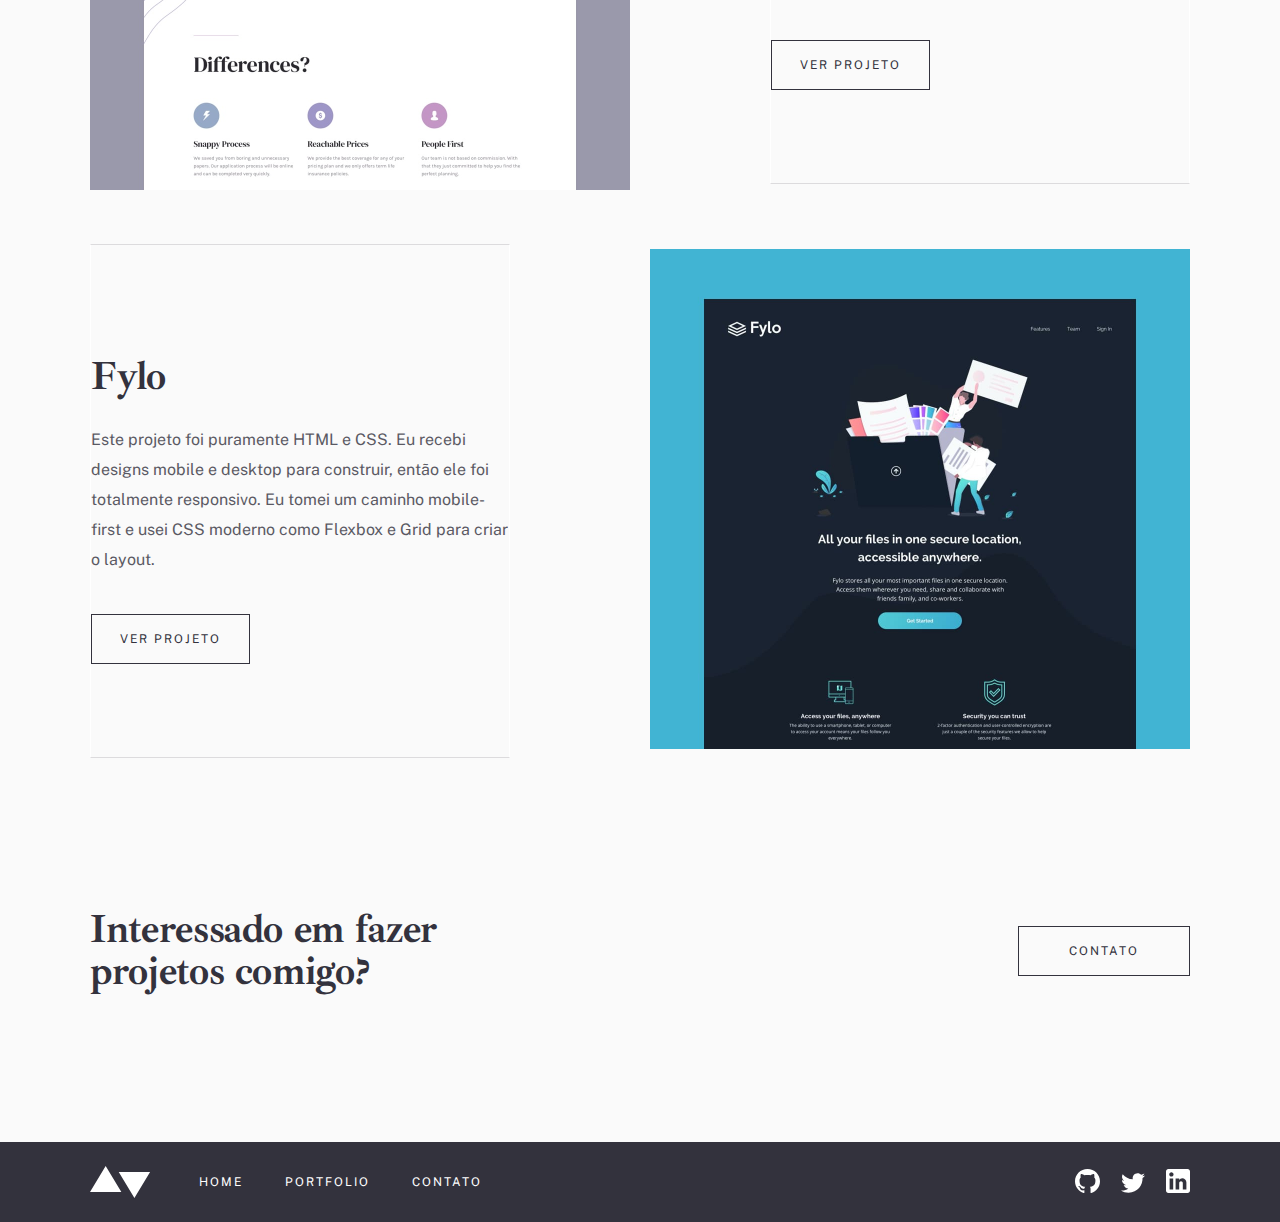
<file: pages/portfolio/index.html>
<!DOCTYPE html>
<html lang="pt-br">

<head>
    <meta charset="UTF-8">
    <meta http-equiv="X-UA-Compatible" content="IE=edge">
    <meta name="viewport" content="width=device-width, initial-scale=1.0">
    <title>Portfolio</title>
    <link rel="shortcut icon" href="../../assets/icons/favicon.ico" type="image/x-icon">
    <link rel="preconnect" href="https://fonts.googleapis.com">
    <link rel="preconnect" href="https://fonts.gstatic.com" crossorigin>
    <link href="https://fonts.googleapis.com/css2?family=Ibarra+Real+Nova:wght@700&family=Public+Sans&display=swap"
        rel="stylesheet">
    <link rel="stylesheet" href="../../css/global.css">
    <link rel="stylesheet" type="text/css" href="style.css">
    <link rel="stylesheet" href="responsive.css">
</head>

<body>
    <div class="container">

        <header>
            <div class="menu">
                <div class="menu__logo">
                    <img src="../../assets/logo-dark.svg" alt="Logo">
                </div>
                <div class="menu__nav">
                    <nav>
                        <ul>
                            <li class="menu__item"><a href="../../pages/home/index.html">HOME</a></li>
                            <li class="menu__item--active"><a href="../../pages/portfolio/index.html">PORTFOLIO</a></li>
                            <li class="menu__item"><a href="../../pages/contato/index.html">CONTATO</a></li>
                        </ul>
                    </nav>
                </div>
            </div>
        </header>

        <main>
            <section>
                <div class="manage">
                    <div class="manage__img">
                        <img src="../../assets/portfolio/manage/image-portfolio-manage.jpg" alt="Manage">
                    </div>
                    <div class="manage__article">
                        <h1>Manage</h1>
                        <p>
                            Esse projeto me fez criar uma landing page responsiza de acordo com o design que recebi.
                            Usei HTML5, CSS Grid e JavaScript para as áreas interativas, como o slider de testimoniais..
                        </p>
                        <div class="manage__btn">
                            <a href="../../pages/portfolio-01-manage/index.html">VER PROJETO</a>
                        </div>
                    </div>
                </div>
            </section>

            <section>
                <div class="bookmark">
                    <div class="bookmark__article">
                        <h1>Bookmark</h1>
                        <p>
                            Esse projeto me fez criar uma landing page responsiza de acordo com o design que recebi.
                            Usei HTML5, CSS Grid e JavaScript para as áreas interativas, como o slider de testimoniais..
                        </p>
                        <div class="bookmark__btn">
                            <a href="../../pages/portfolio-02-bookmark/index.html">VER PROJETO</a>
                        </div>
                    </div>
                    <div class="bookmark__img">
                        <img src="../../assets/portfolio/bookmark/image-portfolio-bookmark.jpg" alt="Bookmark">
                    </div>
                </div>
            </section>

            <section>
                <div class="insure">
                    <div class="insure__img">
                        <img src="../../assets/portfolio/insure/image-portfolio-insure.jpg" alt="Insure">
                    </div>
                    <div class="insure__article">
                        <h1>Insure</h1>
                        <p>
                            Este foi um projeto pequeno que consistiu em HTML e CSS principalmente. Eu construí uma
                            landing page totalmente responsiva. O único JavaScript que usei foi para o menu de navegação
                            mobile.
                        </p>
                        <div class="insure__btn">
                            <a href="../../pages/portfolio-03-insure/index.html">VER PROJETO</a>
                        </div>
                    </div>
                </div>
            </section>

            <section>
                <div class="fylo">
                    <div class="fylo__article">
                        <h1>Fylo</h1>
                        <p>
                            Este projeto foi puramente HTML e CSS. Eu recebi designs mobile e desktop para construir,
                            então ele foi totalmente responsivo. Eu tomei um caminho mobile-first e usei CSS moderno
                            como Flexbox e Grid para criar o layout.
                        </p>
                        <div class="fylo__btn">
                            <a href="../../pages/portfolio-04-fylo/index.html">VER PROJETO</a>
                        </div>
                    </div>
                    <div class="fylo__img">
                        <img src="../../assets/portfolio/fylo/image-portfolio-fylo.jpg" alt="Fylo">
                    </div>
                </div>
            </section>
        </main>

        <section>
            <div class="contact">
                <div class="contact__title">
                    <h1>Interessado em fazer projetos comigo?</h1>
                </div>
                <div class="contact__btn">
                    <a href="../../pages/contato/index.html">CONTATO</a>
                </div>
            </div>
        </section>

        <footer>
            <div class="menu__sec">
                <div class="menu__left">
                    <div class="sec__logo">
                        <img src="../../assets/logo-light.svg" alt="Logo">
                    </div>
                    <div class="sec__nav">
                        <nav>
                            <ul>
                                <li><a href="../../pages/home/index.html">HOME</a></li>
                                <li><a href="../../pages/portfolio/index.html">PORTFOLIO</a></li>
                                <li><a href="../../pages/contato/index.html">CONTATO</a></li>
                            </ul>
                        </nav>
                    </div>
                </div>
                <div class="menu__right">
                    <div class="menu__icons">
                        <a href="https://github.com/daniseveriano" target="_blank" rel="noopener noreferrer"><img
                                src="../../assets/icons/github-light.svg" alt="GitHub"></a>
                        <img src="../../assets/icons/twitter-light.svg" alt="Twitter">
                        <a href="https://www.linkedin.com/in/danieleseveriano/" target="_blank"
                            rel="noopener noreferrer"><img src="../../assets/icons/linkedin-light.svg"
                                alt="LinkedIn"></a>
                    </div>
                </div>
            </div>
        </footer>

    </div>
</body>

</html>
</file>
<file: css/global.css>
* {
    margin: 0;
    padding: 0;
    box-sizing: border-box;
}

.container {
    display: flex;
    flex-direction: column;
    background-color: #FAFAFA;
    color: #33323D;
    width: 100vw;
}

.menu {
    display: flex;
    justify-content: space-between;
    font-family: 'Public Sans', sans-serif;
    font-weight: 400;
    font-size: 12px;
    line-height: 14px;
    letter-spacing: 2px;
    text-transform: uppercase;
    margin: 64px 164px 14px 165px;
}

.menu__logo {
    width: 60.08px;
    height: 32px;
}

.menu__nav ul {
    display: flex;
    list-style: none;
}

.menu__nav a {
    text-decoration: none;
    margin-left: 43px;
    color: #33323D;
}

.menu__item--active a {
    color: #5FB4A2;
}

.contact {
    display: flex;
    align-items: center;
    justify-content: space-between;
    margin: 150px 165px 0px 165px;
}

.contact__title h1 {
    font-family: 'Ibarra Real Nova', serif;
    font-weight: 700;
    font-size: 40px;
    line-height: 42px;
    letter-spacing: -0.357143px;
}

.contact__btn {
    margin-left: 470px;
}

.contact__btn a {
    all: unset;
    font-family: 'Public Sans', sans-serif;
    font-weight: 400;
    font-size: 12px;
    line-height: 14px;
    text-align: center;
    letter-spacing: 2px;
    text-transform: uppercase;
    border: 1px solid #33323D;
    box-sizing: border-box;
    padding: 17px 50px;
}

.contact__btn a:hover {
    color: #FFFFFF;
    background-color: #33323D;
    cursor: pointer;
    transition: 0.5s ease-out;
}

.menu__sec {
    display: flex;
    flex-direction: row;
    align-items: center;
    justify-content: space-between;
    font-family: 'Public Sans', sans-serif;
    font-weight: 400;
    font-size: 12px;
    line-height: 14px;
    letter-spacing: 2px;
    text-transform: uppercase;
    color: #FFFFFF;
    padding: 24px 165px;
    background-color: #33323D;
    margin-top: 150px;
}

.menu__left {
    display: flex;
    align-items: center;
}

.sec__logo,
.sec__nav {
    display: flex;
    flex-direction: row;
}

.sec__nav ul {
    display: flex;
    flex-direction: row;
    list-style: none;
    margin-left: 48px;
}

.sec__nav li {
    margin-right: 42px
}

.sec__nav a {
    text-decoration: none;
    color: #FFFFFF;
}

.menu__icons img {
    margin-left: 16px;
}
</file>
<file: pages/contato/style.css>
.line__up {
    height: 94px;
    margin: 0px 165px;
    border: 1px solid #FFFFFF;
    border-bottom: 1px solid rgb(51, 50, 61, 0.15);
}

.contact {
    display: flex;
    align-items: start;
    margin: 0px 165px 0px 165px;
}

.contact__title h1,
.forms__title h1 {
    font-family: 'Ibarra Real Nova', sans-serif;
    font-weight: 700;
    font-size: 40px;
    line-height: 42px;
    letter-spacing: -0.357143px;
    width: 350px;
    margin-right: 125px;
}

.contact__title h1 {
    margin-top: 47px;
}

.article p {
    font-family: 'Public Sans', sans-serif;
    font-weight: 400;
    font-size: 16px;
    line-height: 30px;
    mix-blend-mode: normal;
    opacity: 0.8;
    margin-bottom: 54px;
    margin-top: 48px;
}

.contact__icons img {
    margin-right: 15px;
    margin-bottom: 48px;
}

.line__down {
    height: 47px;
    margin: 0px 165px;
    border: 1px solid #FFFFFF;
    border-top: 1px solid rgb(51, 50, 61, 0.15);
}

.forms {
    display: flex;
    align-items: flex-start;
    margin: 0px 165px 0px 165px;
}

.forms__inputs {
    display: flex;
    flex-direction: column;
    width: 100%;
}

.label__name,
.label__email,
.label__msg {
    font-family: 'Public Sans', sans-serif;
    font-weight: 700;
    font-size: 13px;
    line-height: 30px;
    mix-blend-mode: normal;
    opacity: 0.8;
    margin-bottom: 8px;
}

.label__email,
.label__msg {
    margin-top: 24px;
}

.input__name input,
.input__email input,
.input__msg input {
    all: unset;
    background-color: rgb(51, 50, 61, .10);
    font-family: 'Ibarra Real Nova', sans-serif;
    text-align: start;
    color: #33323D;
    width: 100%;
}

.input__name input,
.input__email input {
    height: 48px;
}

.input__msg input {
    height: 96px;
    margin-bottom: 41px;
}

.input__name input:focus,
.input__email input:focus,
.input__msg input:focus {
    border: 2px solid #000000;
    box-sizing: border-box;
}

.forms__btn a {
    text-decoration: none;
    font-family: 'Public Sans', sans-serif;
    font-weight: 400;
    font-size: 12px;
    line-height: 14px;
    text-align: center;
    letter-spacing: 2px;
    text-transform: uppercase;
    color: #FFFFFF;
    background-color: #203A4C;
    padding: 17px 64px;
}

.forms__btn a:hover {
    background-color: #5FB4A2;
}
</file>
<file: pages/contato/responsive.css>
@media screen and (max-width:1024px) {
    .menu {
        margin: 20px;
    }

    .line__up {
        margin: 0px 20px;
    }

    .contact {
        margin: 94px 20px 96px 20px;
    }

    .forms {
        margin: 0px 20px 109px 20px;
    }

    .line__down {
        margin: 0px 20px;
    }

    .menu__sec {
        padding: 24px 20px;
    }
}

@media screen and (max-width:768px) {

    .contact__title h1,
    .forms__title h1 {
        width: 350px;
        margin-right: 20px;
    }
}
</file>
<file: pages/home/style.css>
.hero {
    display: flex;
    flex-direction: column;
    font-family: 'Ibarra Real Nova', serif;
    border: 1px solid #FFFFFF;
    background-image: url(../../assets/home/image-homepage-hero.jpg);
    background-size: 100%;
    background-repeat: no-repeat;
    background-position: top;
    height: 600px;
    margin: 54px 165px 0px 165px;
}

.hero__article {
    margin-top: 243px;
    padding: 56px 28px 101px 0px;
    font-weight: 700;
    font-size: 50px;
    line-height: 50px;
    letter-spacing: -0.446429px;
    background-color: #FAFAFA;
    width: 445px;
}

.hero__article p {
    margin-left: 27px;
}

.hero__btn button {
    all: unset;
    display: flex;
    flex-direction: row;
    align-items: center;
    font-family: 'Public Sans', sans-serif;
    font-weight: 400;
    font-size: 12px;
    line-height: 14px;
    text-align: center;
    letter-spacing: 2px;
    text-transform: uppercase;
    color: #FFFFFF;
    background-color: #203A4C;
    padding-right: 34px;
    margin-top: 53px;
}

.hero__btn button:hover {
    background-image: url(../../assets/icons/down-arrows-white.svg);
    background-repeat: no-repeat;
    background-position-x: 9%;
    background-position-y: 46%;
    background-color: rgba(95, 180, 162);
    cursor: pointer;
}

.btn__img {
    background-color: rgba(0, 0, 0, 0.10);
    width: 48px;
    padding: 18px 16px 18px 16px;
    margin-right: 34px;
}

.btn__name a {
    text-decoration: none;
    color: #FFFFFF;
}

.about {
    display: flex;
    margin: 55px 165px 0px 165px;
}

.about__img img {
    width: 540px;
}

.about__article {
    margin-left: 140px;
    padding: 51px 0px 46px 0px;
    border: 1px solid #FFFFFF;
    border-top: 1px solid rgb(51, 50, 61, 0.15);
    border-bottom: 1px solid rgb(51, 50, 61, 0.15);
}

.about__article h1 {
    font-family: 'Ibarra Real Nova', serif;
    font-weight: 700;
    font-size: 40px;
    line-height: 42px;
    letter-spacing: -0.357143px;
}

.about__article p {
    font-family: 'Public Sans', sans-serif;
    font-weight: 400;
    font-size: 16px;
    line-height: 30px;
    mix-blend-mode: normal;
    opacity: 0.8;
    margin-top: 28px;
    margin-bottom: 24px;
}

.about__btn {
    display: flex;
    justify-content: center;
}

.about__btn a {
    all: unset;
    font-family: 'Public Sans', sans-serif;
    font-weight: 400;
    font-size: 12px;
    line-height: 14px;
    text-align: center;
    letter-spacing: 2px;
    text-transform: uppercase;
    border: 1px solid #33323D;
    box-sizing: border-box;
    padding: 17px 28px;
    color: #33323D;
    text-decoration: none;
}

.about__btn a:hover {
    color: #FFFFFF;
    background-color: #33323D;
    cursor: pointer;
    transition: 0.5s ease-out;
}
</file>
<file: pages/home/responsive.css>
@media screen and (max-width:1366px) {
    .menu {
        margin: 50px 90px;
    }

    .hero {
        margin: 0px 90px;
    }

    .about {
        margin: 55px 90px 0px 90px;
    }

    .about__article {
        margin-left: 80px;
        padding: 50px 0px 46px 0px;
    }

    .contact {
        margin: 150px 90px 0px 90px;
    }

    .contact__btn {
        margin-left: 550px;
    }

    .menu__sec {
        padding: 24px 90px;
    }

}

@media screen and (max-width:1024px) {
    .menu {
        margin: 20px;
    }

    .hero {
        margin: 0px 20px;
    }

    .about {
        margin: 55px 20px 0px 20px;
    }

    .about__article {
        margin-left: 40px;
        padding: 36px 0px 26px 0px;
    }

    .contact {
        margin: 150px 20px 0px 20px;
    }

    .contact__btn {
        margin-left: 350px;
    }

    .menu__sec {
        padding: 24px 20px;
    }

}

@media screen and (max-width:768px) {
    .hero__article {
        margin-top: 150px;
        padding: 36px 28px 75px 0px;
        font-size: 35px;
        line-height: 40px;
        width: 350px;
    }

    .hero__article p {
        margin-left: 19px;
    }

    .about {
        margin: 20px 20px 0px 20px;
    }

    .about__img img {
        width: 350px;
    }

    .about__article {
        margin-left: 40px;
        padding: 10px 0px 20px 0px;
    }

    .contact {
        margin: 80px 20px 0px 20px;
    }

    .contact__btn {
        margin-left: 150px;
    }

    .menu__sec {
        margin-top: 80px;
    }
}
</file>
<file: pages/portfolio-01-manage/style.css>
.hero {
    display: flex;
    flex-direction: column;
    justify-content: center;
    margin-top: 94px;
    padding: 0px 164px 0px 165px;
}

.project {
    display: flex;
    flex-direction: row;
    justify-content: space-between;
    margin: 115px 165px 0px 165px;
}

.project__title {
    width: 350px;
    margin-right: 125px;
    padding: 48px 0px;
}

.project__title h1 {
    font-family: 'Ibarra Real Nova', sans-serif;
    font-weight: 700;
    font-size: 40px;
    line-height: 42px;
    letter-spacing: -0.357143px;
    margin-bottom: 29px;
}

.project__title p,
.project p {
    font-family: 'Public Sans', sans-serif;
    font-weight: 400;
    font-size: 16px;
    line-height: 30px;
    color: #33323D;
    mix-blend-mode: normal;
    opacity: 0.8;
}

.project__title p {
    margin-bottom: 53px;
}

.project p {
    margin-bottom: 40px;
}

.project__title a {
    all: unset;
    font-family: 'Public Sans', sans-serif;
    font-weight: 400;
    font-size: 12px;
    line-height: 14px;
    text-align: center;
    letter-spacing: 2px;
    text-transform: uppercase;
    border: 1px solid #33323D;
    box-sizing: border-box;
    padding: 17px 60px;
}

.project__title a:hover {
    color: #FFFFFF;
    background-color: #33323D;
    cursor: pointer;
    transition: 0.5s ease-out;
}

.project__obj,
.project__lang {
    font-family: 'Public Sans', sans-serif;
    font-weight: 700;
    font-size: 16px;
    line-height: 30px;
    color: #5FB4A2;
    margin-bottom: 16px;
}

.project__lang {
    margin-bottom: 48px;
}

.article {
    width: 635px;
}

.article h2 {
    font-family: 'Ibarra Real Nova', sans-serif;
    font-weight: 400;
    font-size: 32px;
    line-height: 42px;
    letter-spacing: -0.285714px;
    margin-bottom: 28px;
}

.article img {
    width: 635px;
    margin-bottom: 32px;
}

.links {
    display: flex;
    justify-content: space-between;
    padding: 0px 165px;
    margin-top: 32px;
}

.links__left,
.links__right {
    display: flex;
    align-items: center;
}

.links__before {
    text-align: start;
    margin-left: 32px;
}

.links__after {
    text-align: end;
    margin-right: 32px;
}

.links__before a,
.links__after a {
    text-decoration: none;
    color: #33323D;
}

.links__before h1,
.links__after h1 {
    font-family: 'Ibarra Real Nova', sans-serif;
    font-weight: 400;
    font-size: 32px;
    line-height: 36px;
    letter-spacing: -0.285714px;
}

.links__before p,
.links__after p {
    font-family: 'Public Sans', sans-serif;
    font-weight: 400;
    font-size: 16px;
    line-height: 30px;
    mix-blend-mode: normal;
    opacity: 0.5;
}
</file>
<file: pages/portfolio-01-manage/responsive.css>
@media screen and (max-width:1024px) {
    .menu {
        margin: 20px;
    }

    .hero {
        padding: 0px 20px 0px 20px;
    }

    .project {
        margin: 115px 20px 0px 20px;
    }

    .links {
        padding: 0px 20px;
    }

    .contact {
        margin: 150px 20px 0px 20px;
    }

    .contact__btn {
        margin-left: 350px;
    }

    .menu__sec {
        padding: 24px 20px;
    }
}

@media screen and (max-width:768px) {
    .project__title {
        width: 350px;
        margin-right: 20px;
    }

    .article {
        width: 300px;
    }

    .article img {
        width: 300px;
    }

    .contact__btn {
        margin-left: 200px;
    }
}
</file>
<file: pages/portfolio-02-bookmark/style.css>
.hero {
    display: flex;
    flex-direction: column;
    justify-content: center;
    margin-top: 94px;
    padding: 0px 164px 0px 165px;
}

.project {
    display: flex;
    flex-direction: row;
    justify-content: space-between;
    margin: 115px 165px 0px 165px;
}

.project__title {
    width: 350px;
    margin-right: 125px;
    padding: 48px 0px;
}

.project__title h1 {
    font-family: 'Ibarra Real Nova', sans-serif;
    font-weight: 700;
    font-size: 40px;
    line-height: 42px;
    letter-spacing: -0.357143px;
    margin-bottom: 29px;
}

.project__title p,
.project p {
    font-family: 'Public Sans', sans-serif;
    font-weight: 400;
    font-size: 16px;
    line-height: 30px;
    color: #33323D;
    mix-blend-mode: normal;
    opacity: 0.8;
}

.project__title p {
    margin-bottom: 53px;
}

.project p {
    margin-bottom: 40px;
}

.project__title a {
    all: unset;
    font-family: 'Public Sans', sans-serif;
    font-weight: 400;
    font-size: 12px;
    line-height: 14px;
    text-align: center;
    letter-spacing: 2px;
    text-transform: uppercase;
    border: 1px solid #33323D;
    box-sizing: border-box;
    padding: 17px 60px;
}

.project__title a:hover {
    color: #FFFFFF;
    background-color: #33323D;
    cursor: pointer;
    transition: 0.5s ease-out;
}

.project__obj,
.project__lang {
    font-family: 'Public Sans', sans-serif;
    font-weight: 700;
    font-size: 16px;
    line-height: 30px;
    color: #5FB4A2;
    margin-bottom: 16px;
}

.project__lang {
    margin-bottom: 48px;
}

.article {
    width: 635px;
}

.article h2 {
    font-family: 'Ibarra Real Nova', sans-serif;
    font-weight: 400;
    font-size: 32px;
    line-height: 42px;
    letter-spacing: -0.285714px;
    margin-bottom: 28px;
}

.article img {
    width: 635px;
    margin-bottom: 32px;
}

.links {
    display: flex;
    justify-content: space-between;
    padding: 0px 165px;
    margin-top: 32px;
}

.links__left,
.links__right {
    display: flex;
    align-items: center;
}

.links__before {
    text-align: start;
    margin-left: 32px;
}

.links__after {
    text-align: end;
    margin-right: 32px;
}

.links__before a,
.links__after a {
    text-decoration: none;
    color: #33323D;
}

.links__before h1,
.links__after h1 {
    font-family: 'Ibarra Real Nova', sans-serif;
    font-weight: 400;
    font-size: 32px;
    line-height: 36px;
    letter-spacing: -0.285714px;
}

.links__before p,
.links__after p {
    font-family: 'Public Sans', sans-serif;
    font-weight: 400;
    font-size: 16px;
    line-height: 30px;
    mix-blend-mode: normal;
    opacity: 0.5;
}
</file>
<file: pages/portfolio-02-bookmark/responsive.css>
@media screen and (max-width:1024px) {
    .menu {
        margin: 20px;
    }

    .hero {
        padding: 0px 20px 0px 20px;
    }

    .project {
        margin: 115px 20px 0px 20px;
    }

    .links {
        padding: 0px 20px;
    }

    .contact {
        margin: 150px 20px 0px 20px;
    }

    .contact__btn {
        margin-left: 350px;
    }

    .menu__sec {
        padding: 24px 20px;
    }
}

@media screen and (max-width:768px) {
    .project__title {
        width: 350px;
        margin-right: 20px;
    }

    .article {
        width: 300px;
    }

    .article img {
        width: 300px;
    }

    .contact__btn {
        margin-left: 200px;
    }
}
</file>
<file: pages/portfolio-03-insure/style.css>
.hero {
    display: flex;
    flex-direction: column;
    justify-content: center;
    margin-top: 94px;
    padding: 0px 164px 0px 165px;
}

.project {
    display: flex;
    flex-direction: row;
    justify-content: space-between;
    margin: 115px 165px 0px 165px;
}

.project__title {
    width: 350px;
    margin-right: 125px;
    padding: 48px 0px;
}

.project__title h1 {
    font-family: 'Ibarra Real Nova', sans-serif;
    font-weight: 700;
    font-size: 40px;
    line-height: 42px;
    letter-spacing: -0.357143px;
    margin-bottom: 29px;
}

.project__title p,
.project p {
    font-family: 'Public Sans', sans-serif;
    font-weight: 400;
    font-size: 16px;
    line-height: 30px;
    color: #33323D;
    mix-blend-mode: normal;
    opacity: 0.8;
}

.project__title p {
    margin-bottom: 53px;
}

.project p {
    margin-bottom: 40px;
}

.project__title a {
    all: unset;
    font-family: 'Public Sans', sans-serif;
    font-weight: 400;
    font-size: 12px;
    line-height: 14px;
    text-align: center;
    letter-spacing: 2px;
    text-transform: uppercase;
    border: 1px solid #33323D;
    box-sizing: border-box;
    padding: 17px 60px;
}

.project__title a:hover {
    color: #FFFFFF;
    background-color: #33323D;
    cursor: pointer;
    transition: 0.5s ease-out;
}

.project__obj,
.project__lang {
    font-family: 'Public Sans', sans-serif;
    font-weight: 700;
    font-size: 16px;
    line-height: 30px;
    color: #5FB4A2;
    margin-bottom: 16px;
}

.project__lang {
    margin-bottom: 48px;
}

.article {
    width: 635px;
}

.article h2 {
    font-family: 'Ibarra Real Nova', sans-serif;
    font-weight: 400;
    font-size: 32px;
    line-height: 42px;
    letter-spacing: -0.285714px;
    margin-bottom: 28px;
}

.article img {
    width: 635px;
    margin-bottom: 32px;
}

.links {
    display: flex;
    justify-content: space-between;
    padding: 0px 165px;
    margin-top: 32px;
}

.links__left,
.links__right {
    display: flex;
    align-items: center;
}

.links__before {
    text-align: start;
    margin-left: 32px;
}

.links__after {
    text-align: end;
    margin-right: 32px;
}

.links__before a,
.links__after a {
    text-decoration: none;
    color: #33323D;
}

.links__before h1,
.links__after h1 {
    font-family: 'Ibarra Real Nova', sans-serif;
    font-weight: 400;
    font-size: 32px;
    line-height: 36px;
    letter-spacing: -0.285714px;
}

.links__before p,
.links__after p {
    font-family: 'Public Sans', sans-serif;
    font-weight: 400;
    font-size: 16px;
    line-height: 30px;
    mix-blend-mode: normal;
    opacity: 0.5;
}
</file>
<file: pages/portfolio-03-insure/responsive.css>
@media screen and (max-width:1024px) {
    .menu {
        margin: 20px;
    }

    .hero {
        padding: 0px 20px 0px 20px;
    }

    .project {
        margin: 115px 20px 0px 20px;
    }

    .links {
        padding: 0px 20px;
    }

    .contact {
        margin: 150px 20px 0px 20px;
    }

    .contact__btn {
        margin-left: 350px;
    }

    .menu__sec {
        padding: 24px 20px;
    }
}

@media screen and (max-width:768px) {
    .project__title {
        width: 350px;
        margin-right: 20px;
    }

    .article {
        width: 300px;
    }

    .article img {
        width: 300px;
    }

    .contact__btn {
        margin-left: 200px;
    }
}
</file>
<file: pages/portfolio-04-fylo/style.css>
.hero {
    display: flex;
    flex-direction: column;
    justify-content: center;
    margin-top: 94px;
    padding: 0px 164px 0px 165px;
}

.project {
    display: flex;
    flex-direction: row;
    justify-content: space-between;
    margin: 115px 165px 0px 165px;
}

.project__title {
    width: 350px;
    margin-right: 125px;
    padding: 48px 0px;
}

.project__title h1 {
    font-family: 'Ibarra Real Nova', sans-serif;
    font-weight: 700;
    font-size: 40px;
    line-height: 42px;
    letter-spacing: -0.357143px;
    margin-bottom: 29px;
}

.project__title p,
.project p {
    font-family: 'Public Sans', sans-serif;
    font-weight: 400;
    font-size: 16px;
    line-height: 30px;
    color: #33323D;
    mix-blend-mode: normal;
    opacity: 0.8;
}

.project__title p {
    margin-bottom: 53px;
}

.project p {
    margin-bottom: 40px;
}

.project__title a {
    all: unset;
    font-family: 'Public Sans', sans-serif;
    font-weight: 400;
    font-size: 12px;
    line-height: 14px;
    text-align: center;
    letter-spacing: 2px;
    text-transform: uppercase;
    border: 1px solid #33323D;
    box-sizing: border-box;
    padding: 17px 60px;
}

.project__title a:hover {
    color: #FFFFFF;
    background-color: #33323D;
    cursor: pointer;
    transition: 0.5s ease-out;
}

.project__obj,
.project__lang {
    font-family: 'Public Sans', sans-serif;
    font-weight: 700;
    font-size: 16px;
    line-height: 30px;
    color: #5FB4A2;
    margin-bottom: 16px;
}

.project__lang {
    margin-bottom: 48px;
}

.article {
    width: 635px;
}

.article h2 {
    font-family: 'Ibarra Real Nova', sans-serif;
    font-weight: 400;
    font-size: 32px;
    line-height: 42px;
    letter-spacing: -0.285714px;
    margin-bottom: 28px;
}

.article img {
    width: 635px;
    margin-bottom: 32px;
}

.links {
    display: flex;
    justify-content: space-between;
    padding: 0px 165px;
    margin-top: 32px;
}

.links__left,
.links__right {
    display: flex;
    align-items: center;
}

.links__before {
    text-align: start;
    margin-left: 32px;
}

.links__after {
    text-align: end;
    margin-right: 32px;
}

.links__before a,
.links__after a {
    text-decoration: none;
    color: #33323D;
}

.links__before h1,
.links__after h1 {
    font-family: 'Ibarra Real Nova', sans-serif;
    font-weight: 400;
    font-size: 32px;
    line-height: 36px;
    letter-spacing: -0.285714px;
}

.links__before p,
.links__after p {
    font-family: 'Public Sans', sans-serif;
    font-weight: 400;
    font-size: 16px;
    line-height: 30px;
    mix-blend-mode: normal;
    opacity: 0.5;
}
</file>
<file: pages/portfolio-04-fylo/responsive.css>
@media screen and (max-width:1024px) {
    .menu {
        margin: 20px;
    }

    .hero {
        padding: 0px 20px 0px 20px;
    }

    .project {
        margin: 115px 20px 0px 20px;
    }

    .links {
        padding: 0px 20px;
    }

    .contact {
        margin: 150px 20px 0px 20px;
    }

    .contact__btn {
        margin-left: 350px;
    }

    .menu__sec {
        padding: 24px 20px;
    }
}

@media screen and (max-width:768px) {
    .project__title {
        width: 350px;
        margin-right: 20px;
    }

    .article {
        width: 300px;
    }

    .article img {
        width: 300px;
    }

    .contact__btn {
        margin-left: 200px;
    }
}
</file>
<file: pages/portfolio/style.css>
.manage,
.bookmark,
.insure,
.fylo {
    display: flex;
    align-items: center;
    margin: 80px 213px 0px 212px;
}

.manage__img img,
.bookmark__img img,
.insure__img img,
.fylo__img img {
    width: 540px;
    height: 500px;
}

.manage__article,
.insure__article {
    margin-left: 140px;
}

.bookmark__article,
.fylo__article {
    margin-right: 140px;
}

.manage__article,
.bookmark__article,
.insure__article,
.fylo__article {
    padding: 103px 0px;
    border: 1px solid #FFFFFF;
    border-top: 1px solid rgb(51, 50, 61, 0.15);
    border-bottom: 1px solid rgb(51, 50, 61, 0.15);
}

.manage__article h1,
.bookmark__article h1,
.insure__article h1,
.fylo__article h1 {
    font-family: 'Ibarra Real Nova', serif;
    font-weight: 700;
    font-size: 40px;
    line-height: 42px;
    letter-spacing: -0.357143px;
}

.manage__article p,
.bookmark__article p,
.insure__article p,
.fylo__article p {
    font-family: 'Public Sans', sans-serif;
    font-weight: 400;
    font-size: 16px;
    line-height: 30px;
    mix-blend-mode: normal;
    opacity: 0.8;
    margin-top: 28px;
    margin-bottom: 54px;
}

.manage__btn a,
.bookmark__btn a,
.insure__btn a,
.fylo__btn a {
    all: unset;
    font-family: 'Public Sans', sans-serif;
    font-weight: 400;
    font-size: 12px;
    line-height: 14px;
    text-align: center;
    letter-spacing: 2px;
    text-transform: uppercase;
    border: 1px solid #33323D;
    box-sizing: border-box;
    padding: 17px 28px;
}

.manage__btn a:hover,
.bookmark__btn a:hover,
.insure__btn a:hover,
.fylo__btn a:hover {
    color: #FFFFFF;
    background-color: #33323D;
    cursor: pointer;
    transition: 0.5s ease-out;
}
</file>
<file: pages/portfolio/responsive.css>
@media screen and (max-width:1366px) {
    .menu {
        margin: 50px 90px;
    }

    .manage,
    .bookmark,
    .insure,
    .fylo {
        margin: 50px 90px 0px 90px;
    }

    .manage__article,
    .bookmark__article,
    .insure__article,
    .fylo__article {
        padding: 110px 0px;
    }

    .contact {
        margin: 150px 90px 0px 90px;
    }

    .contact__btn {
        margin-left: 550px;
    }

    .menu__sec {
        padding: 24px 90px;
    }
}

@media screen and (max-width:1024px) {
    .menu {
        margin: 20px;
    }

    .manage__article,
    .insure__article {
        margin-left: 40px;
    }

    .bookmark__article,
    .fylo__article {
        margin-right: 40px;
    }

    .manage__article,
    .bookmark__article,
    .insure__article,
    .fylo__article {
        padding: 70px 0px;
    }

    .contact__btn {
        margin-left: 300px;
    }

    .menu__sec {
        padding: 24px 20px;
    }
}

@media screen and (max-width:768px) {

    .manage,
    .bookmark,
    .insure,
    .fylo {
        margin: 50px 40px 0px 40px;
    }

    .manage__img img,
    .bookmark__img img,
    .insure__img img,
    .fylo__img img {
        width: 350px;
        height: auto;
    }

    .manage__article h1,
    .bookmark__article h1,
    .insure__article h1,
    .fylo__article h1 {
        font-size: 30px;
        line-height: 32px;
    }

    .contact {
        margin: 80px 40px 0px 40px;
    }

    .contact__title h1 {
        font-size: 30px;
    }

    .contact__btn {
        margin-left: 200px;
    }

    .menu__sec {
        margin-top: 80px;
    }
}
</file>
